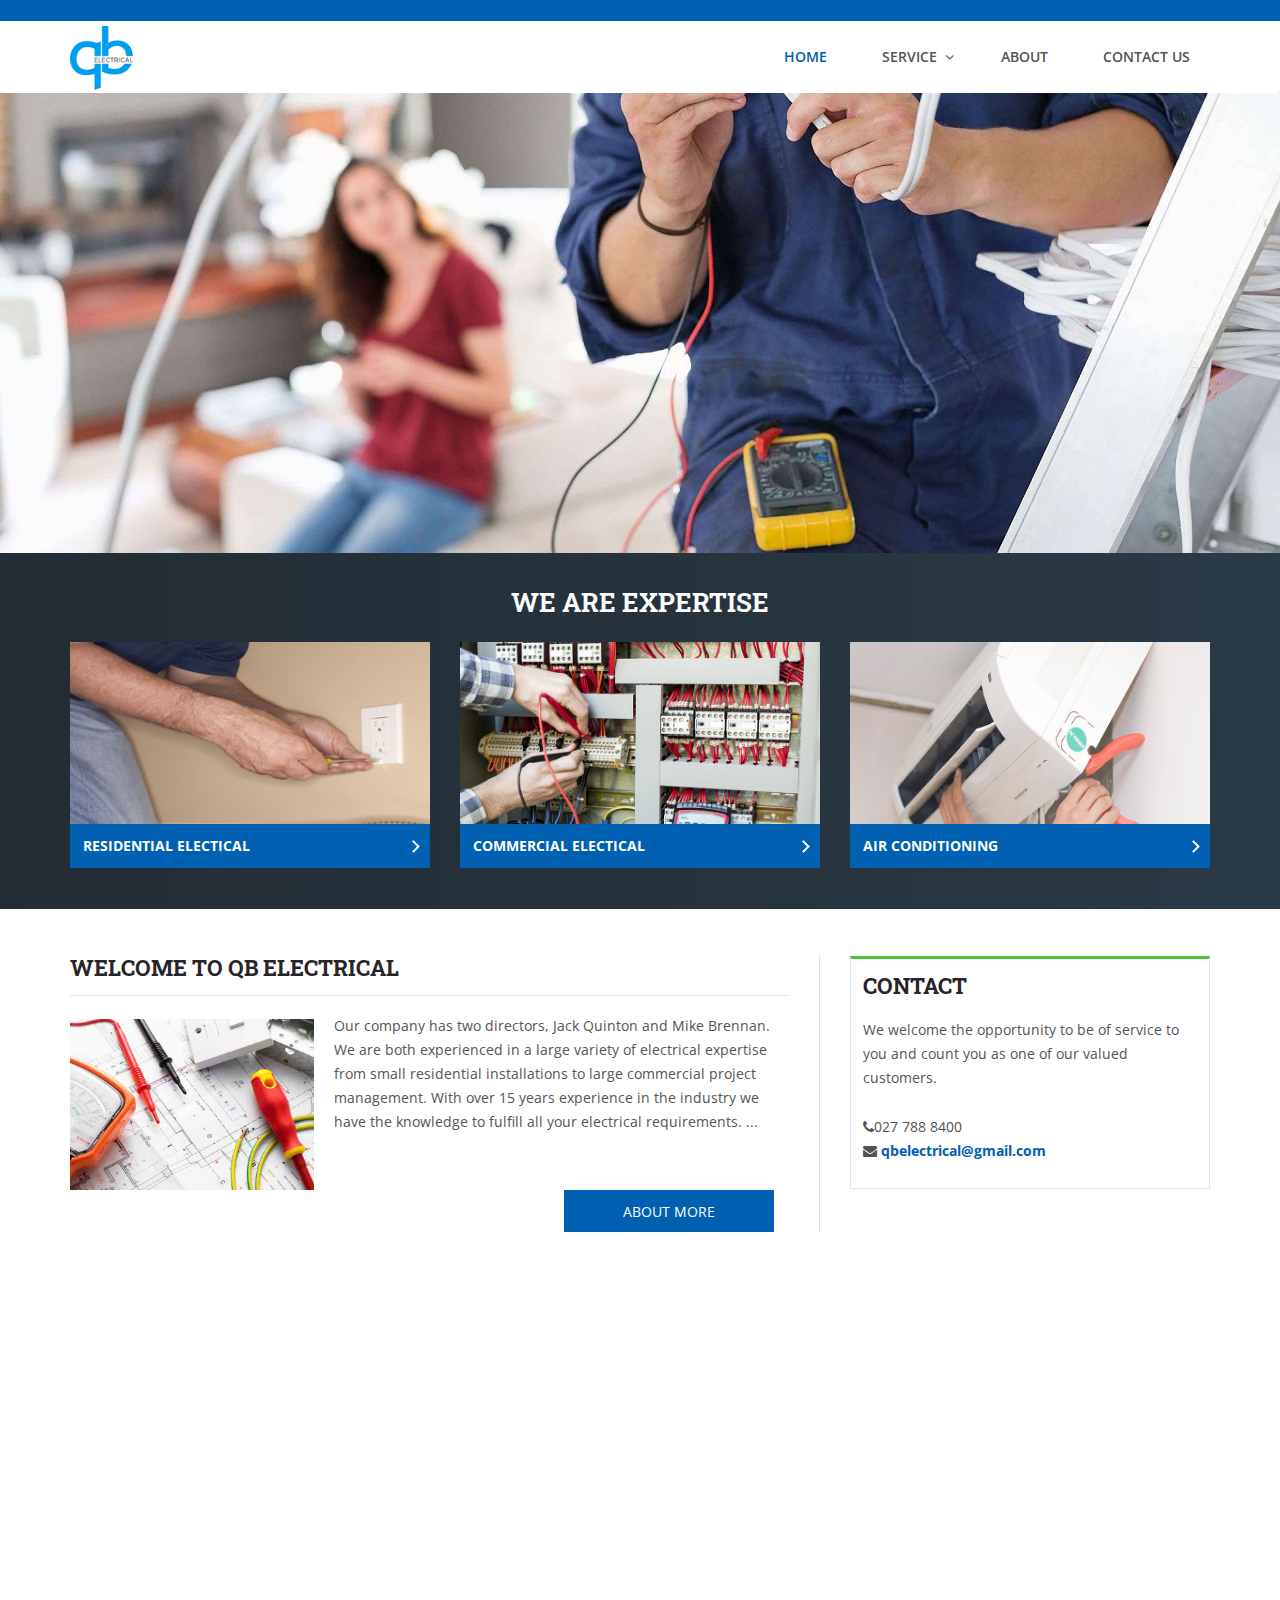
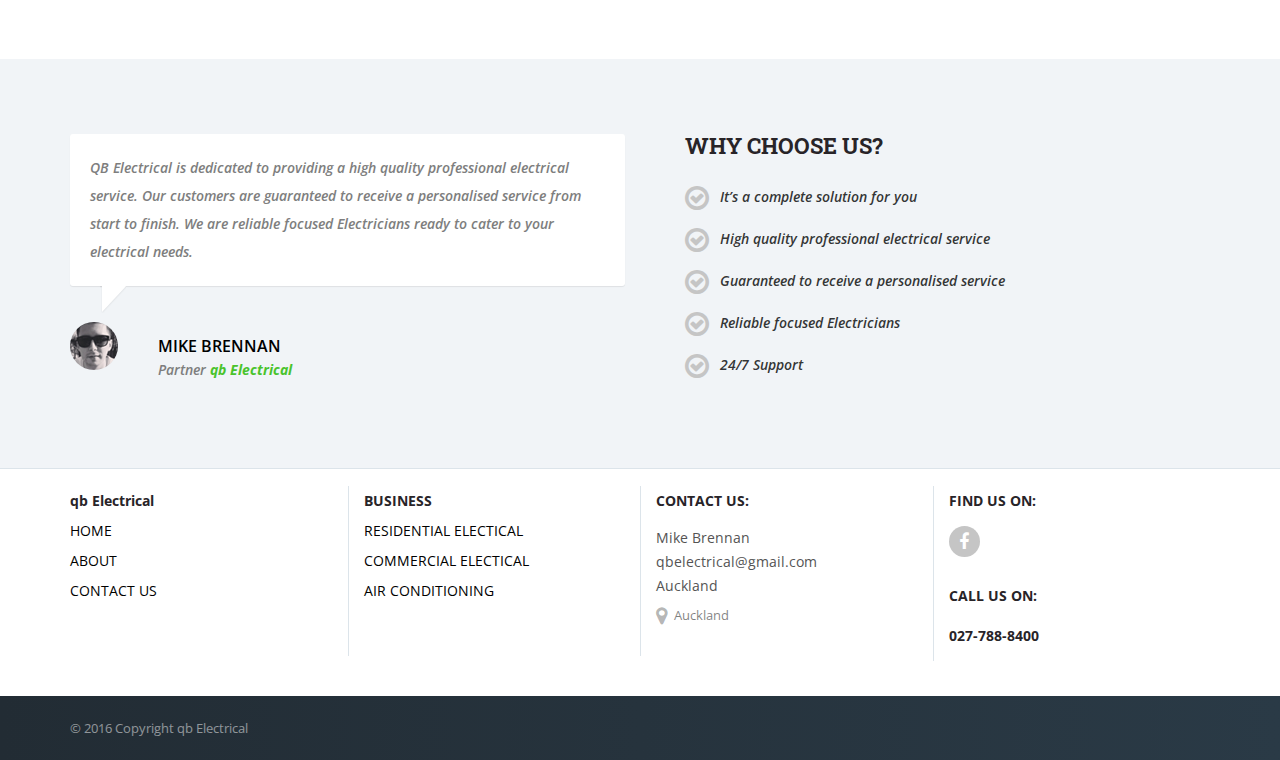
<file: sources/Amanda-web-1/index.html>
<!DOCTYPE html>
<html lang="en">
<head>
  <meta charset="utf-8">
  <meta http-equiv="X-UA-Compatible" content="IE=edge">
  <meta name="viewport" content="width=device-width, initial-scale=1">
  <meta name="keywords" content="electrical,air conditioning,heat pumps,installation,fix,maintenance,qb">
  <title>qb Electrical</title>

 <link rel="icon" type="image/png" href="img/2.png">
  <link href="css/bootstrap/bootstrap.min.css" rel="stylesheet">
  <link rel="stylesheet" href="css/plugins/select_option1.css">
  <link rel="stylesheet" href="fonts/font-awesome/css/font-awesome.min.css">
  <link rel="stylesheet" href="css/plugins/flexslider.css" type="text/css" media="screen" />
  <link rel="stylesheet" href="css/plugins/fullcalendar.min.css">
  <link href='https://fonts.googleapis.com/css?family=Open+Sans:400,600,600italic,400italic,700' rel='stylesheet' type='text/css'>
  <link href='https://fonts.googleapis.com/css?family=Roboto+Slab:400,700' rel='stylesheet' type='text/css'>
  <link rel="stylesheet" href="css/plugins/animate.css">
  <link rel="stylesheet" href="css/plugins/magnific-popup.css">
  <link rel="stylesheet" href="css/style.css">
  <link rel="stylesheet" href="css/colors/default.css" id="option_color">

  <!-- HTML5 shim and Respond.js for IE8 support of HTML5 elements and media queries -->
  <!-- WARNING: Respond.js doesn't work if you view the page via file:// -->
  <!--[if lt IE 9]>
  <script src="https://oss.maxcdn.com/html5shiv/3.7.2/html5shiv.min.js"></script>
  <script src="https://oss.maxcdn.com/respond/1.4.2/respond.min.js"></script>
  <![endif]-->
</head>
<body>

  <div class="main_wrapper">

    <div class="topbar clearfix">
      <div class="container">
       
      </div>
    </div>

    <div class="header clearfix">
      <nav class="navbar navbar-main navbar-default">
        <div class="container">
          <div class="row">
            <div class="col-xs-12">
              <div class="header_inner">
                <!-- Brand and toggle get grouped for better mobile display -->
                <div class="navbar-header">
                  <button type="button" class="navbar-toggle collapsed" data-toggle="collapse" data-target="#main-nav" aria-expanded="false">
                  <span class="sr-only">Toggle navigation</span>
                  <span class="icon-bar"></span>
                  <span class="icon-bar"></span>
                  <span class="icon-bar"></span>
                  </button>
                 <a class="navbar-brand logo clearfix" href="index.html"><img src="img/1.png" alt="" class="img-responsive" /></a>
                </div>
                <!-- Collect the nav links, forms, and other content for toggling -->
                <div class="collapse navbar-collapse" id="main-nav">
                  <ul class="nav navbar-nav navbar-right">
                  <li class="active"><a href="index.html">HOME</a></li>
                   <li class="dropdown">
                    <a href="service.html" class="dropdown-toggle" data-toggle="dropdown" role="button" aria-haspopup="true" aria-expanded="false">Service</a>
                    <ul class="dropdown-menu">
                      <li><a href="service.html">RESIDENTIAL</a></li>
                      <li><a href="service.html">COMMERCIAL</a></li>
                      <li><a href="service.html">AIR CONDITIONING</a></li>
                      
                    </ul>
                  </li>
                  <li><a href="about.html">ABOUT</a></li>
                  <li><a href="contact-us.html">CONTACT us</a></li>
                  
                  </ul>
                </div><!-- navbar-collapse -->
              </div>
            </div>
          </div>
        </div><!-- /.container -->
      </nav><!-- navbar -->
    </div>

    <div class="banner carousel slide" id="recommended-item-carousel" data-ride="carousel">
      <div class="slides carousel-inner">
        <div class="item active">
          <img src="img/home/slider/slider_image_1.jpg" alt="" />
          <div class="banner_caption">
            <div class="container">
              <div class="row">
                <div class="col-xs-12">
                  <div class="caption_inner animated fadeInUp">
                    <h1>Contact Us Now!</h1>
                    <p></p>
                    <h1>027 788 8400 </h1>
                    <h1>qbelectrical@gmail.com</h1>
                    
                
                  </div><!--end caption_inner-->
                </div>
              </div><!--end row-->
            </div><!--end container-->
          </div><!--end banner_caption-->
        </div>
        <div class="item">
          <img src="img/home/slider/slider_image_2.jpg" alt="" />
          <div class="banner_caption">
            <div class="container">
              <div class="row">
                <div class="col-xs-12">
                  <div class="caption_inner animated fadeInUp">
                    <h1>Contact Us Now!</h1>
                    <p></p>
                    <h1>027 788 8400 </h1>
                    <h1>qbelectrical@gmail.com</h1>
                    
                  </div><!--end caption_inner-->
                </div>
              </div><!--end row-->
            </div><!--end container-->
          </div><!--end banner_caption-->
        </div>
        <div class="item">
          <img src="img/home/slider/slider_image_3.jpg" alt="" />
          <div class="banner_caption">
            <div class="container">
              <div class="row">
                <div class="col-xs-12">
                  <div class="caption_inner animated fadeInUp">
                    <h1>Contact Us Now!</h1>
                    <p></p>
                    <h1>027 788 8400 </h1>
                    <h1>qbelectrical@gmail.com</h1>
                   
                  </div><!--end caption_inner-->
                </div>
              </div><!--end row-->
            </div><!--end container-->
          </div><!--end banner_caption-->
        </div>
        <div class="item">
          <img src="img/home/slider/slider_image_4.jpg" alt="" />
          <div class="banner_caption">
            <div class="container">
              <div class="row">
                <div class="col-xs-12">
                  <div class="caption_inner animated fadeInUp">
                   <h1>Contact Us Now!</h1>
                    <p></p>
                    <h1>027 788 8400 </h1>
                    <h1>qbelectrical@gmail.com</h1>
                   
                  </div><!--end caption_inner-->
                </div>
              </div><!--end row-->
            </div><!--end container-->
          </div><!--end banner_caption-->
        </div>
      </div>
      <a class="left recommended-item-control" href="#recommended-item-carousel" data-slide="prev">
        <img src="img/home/slider/prev.png">
        </a>
      <a class="right recommended-item-control" href="#recommended-item-carousel" data-slide="next">
        <img src="img/home/slider//next.png">
      </a>    
    </div><!--end banner-->

    <div class="aboutArea">
      <div class="container">
        <div class="row clearfix">
          <div class="col-xs-12">
            <div class="aboutTitle">
              <h2>We Are Expertise</h2>
            </div><!-- aboutTitle -->
          </div><!-- col-sm-3 col-xs-12 -->
        </div><!-- row clearfix -->

        <div class="about_inner clearfix">
          <div class="row">
            <div class="col-xs-6 col-sm-4">
              <div class="aboutImage">
                <a href="service.html"> 
                  <img src="img/home/service/service_1.jpg" alt="" class="img-responsive" />
                  <div class="overlay">
                    <p>•	Renovations</p>
					<p>•	New Homes</p>
					<p>•	Electrical design</p>
					<p>•	TV / AV & DATA installations</p>

                  </div>
                  <span class="captionLink">Residential Electical<span></span></span>
                </a>
              </div><!-- aboutImage -->
            </div>

            <div class="col-xs-6 col-sm-4">
              <div class="aboutImage">
                <a href="service.html"> 
                  <img src="img/home/service/service_2.jpg" alt="" class="img-responsive" />
                  <div class="overlay">
                    <p>•	Single Phase Supplies</p>
					<p>•	Three Phase Supplies</p>
					<p>•	Panel Board Installations</p>
					<p>•	Motor controls</p>
                  </div>
                  <span class="captionLink">Commercial Electical<span></span></span>
                </a>
              </div><!-- aboutImage -->
            </div>

            <div class="col-xs-6 col-sm-4">
              <div class="aboutImage">
                <a href="service.html"> 
                  <img src="img/home/service/service_3.jpg" alt="" class="img-responsive" />
                  <div class="overlay">
                    <p>•	Hi Wall Heat Pumps</p>
					<p>•	Ducted Heat Pumps</p>
					<p>•	Cassette Heat Pumps</p>
					<p>•	Multi head Heat Pumps</p>
                  </div>
                  <span class="captionLink">Air Conditioning<span></span></span>
                </a>
              </div><!-- aboutImage -->
            </div>

            <div class="col-xs-6 col-sm-3">
             
            </div>
          </div><!-- row -->
        </div><!-- about_inner -->

      </div><!-- container -->
    </div><!-- aboutArea -->

    <div class="mainContent clearfix">
      <div class="container">
        <div class="row clearfix">

        <div class="col-sm-8 col-xs-12">
       <div class="videoNine clearfix">

        

              <div class="related_post_sec single_post">
                <h3>Welcome to qb Electrical</h3>
                <ul>
                  <li>
                    <span class="rel_thumb">
                      <a href="single-post-right-sidebar.html"><img src="img/home/related_thumb_01.png" alt=""></a>
                    </span><!--end rel_thumb-->
                <div class="rel_right">
                      
                      <p>Our company has two directors, Jack Quinton and Mike Brennan.
We are both experienced in a large variety of electrical expertise from small residential installations to large commercial project management. With over 15 years experience in the industry we have the knowledge to fulfill all your electrical requirements.
...</p>
                       <div class="col-lg-8 col-md-7 col-xs-12 videoLeft"></div>
                      <div class="col-lg-4 col-md-5 col-xs-12 videoRight">
                       <a href="about.html" class="btn btn-block learnBtn">About More</a>
                      </div>
                    </div><!--end rel right-->
                </li>
                 
                </ul>
              </div><!--related_post_sec-->

         </div><!--videoNine-->
          </div><!-- col-sm-8 col-xs-12 -->

          <div class="col-sm-4 col-xs-12">
            <div class="formArea clearfix">
              <div class="formTitle">
                <h3>Contact</h3>
                <p>We welcome the opportunity to be of service to you and count you as one of our valued customers. </p>
                 <ul>
                 <li class="phoneNo"><i class="fa fa-phone"></i>027 788 8400</li>
          <li class="email-id hidden-xs hidden-sm"><i class="fa fa-envelope"></i>
            <a href="mailto:info@yourdomain.com">qbelectrical@gmail.com</a>
          </li>
          </ul>
              </div><!-- formTitle -->
             
            </div><!-- formArea -->

          </div><!-- col-sm-4 col-xs-12 -->
          
        </div><!-- row clearfix -->
      </div><!-- container -->
    </div><!-- mainContent -->

    <div class="count clearfix wow fadeIn" data-wow-delay="100ms">
      <div class="container">
        <div class="row">
          <div class="col-xs-6 col-sm-3">
            <div class="text-center">
              <div class="icon"><i class="fa fa-group"></i></div>
              <div class="counter"> 
              <span class="timer">30</span> 
              </div>
              <div class="seperator-small"></div>
            <p>Clients +</p>
            </div>
          </div><!-- col-sm-3 -->
          <div class="col-xs-6 col-sm-3">
            <div class="text-center">
              <div class="icon"><i class="fa fa-book"></i></div>
              <div class="counter"> 
              <span class="timer">15</span> 
              </div>
              <div class="seperator-small"></div>
              <p>Years Experinces </p>
            </div>
          </div><!-- col-sm-3 -->
          <div class="col-xs-6 col-sm-3">
            <div class="text-center">
              <div class="icon"><i class="fa fa-male"></i></div>
              <div class="counter"> 
              <span class="timer">2</span> 
              </div>
              <div class="seperator-small"></div>
              <p>Registered</p>
            </div>
          </div><!-- col-sm-3 -->
          <div class="col-xs-6 col-sm-3">
            <div class="text-center">
              <div class="icon"><i class="fa fa-map-marker"></i></div>
              <div class="counter"> 
              <span class="timer">1</span> 
              </div>
              <div class="seperator-small"></div>
              <p>Auckland</p>
            </div>
          </div><!-- col-sm-3 -->
        </div><!-- row -->
        
      </div><!-- container -->
    </div><!-- count -->

    <div class="testimonial-section clearfix"> 
      <div class="container">
        <div class="row">
          <div class="col-xs-12 col-sm-6">
            <div class="testimonial">
              <div class="carousal_content">
                <p>QB Electrical is dedicated to providing a high quality professional electrical service.
Our customers are guaranteed to receive a personalised service from start to finish.
We are reliable focused Electricians ready to cater to your electrical needs.
</p>
              </div>
              <div class="carousal_bottom">
                <div class="thumb">
                  <img src="img/about/avatar.png" alt="" draggable="false">
                </div>                    
                <div class="thumb_title">
                  <span class="author_name">Mike Brennan</span>
                  <span class="author_designation">Partner<a href="#"> qb Electrical</a></span>
                </div>
              </div>
            </div><!-- testimonial -->
          </div><!-- col-xs-12 -->
          <div class="col-xs-12 col-sm-6">
            <div class="features">
              <h3>Why Choose Us?</h3>
              <ul>
                <li><i class="fa fa-check-circle-o"></i>It’s a complete solution for you</li>
                <li><i class="fa fa-check-circle-o"></i>High quality professional electrical service</li>
                <li><i class="fa fa-check-circle-o"></i>Guaranteed to receive a personalised service</li>
                <li><i class="fa fa-check-circle-o"></i>Reliable focused Electricians</li>
                <li><i class="fa fa-check-circle-o"></i>24/7 Support</li>
              </ul>
            </div>
          </div><!-- col-xs-12 -->
        </div><!-- row -->
      </div><!-- container -->
    </div><!-- testimonial-section -->

  

    <div class="menuFooter clearfix">
      <div class="container">
        <div class="row clearfix">

          <div class="col-sm-3 col-xs-6">
            <ul class="menuLink clearfix">
              <H5>qb Electrical</H5>
              <li><a href="index.html">Home</a></li>
              <li><a href="about.html">About</a></li>
              <li><a href="contact-us.html">Contact Us</a></li>
            </ul>
          </div><!-- col-sm-3 col-xs-6 -->

          <div class="col-sm-3 col-xs-6 borderLeft clearfix">
            <ul class="menuLink clearfix">
              <h5>BUSINESS</h5>
              <li><a href="service.html">Residential Electical</a></li>
              <li><a href="service.html">Commercial Electical</a></li>
              <li><a href="service.html">Air Conditioning</a></li>
             
            </ul>
          </div><!-- col-sm-3 col-xs-6 -->

          <div class="col-sm-3 col-xs-6 borderLeft clearfix">
            <div class="footer-address">
              <h5>Contact Us:</h5>
              <address>
                Mike Brennan<br>
                qbelectrical@gmail.com<br>
                Auckland
              </address>
              <a href="contact-us.html"><span class="place"><i class="fa fa-map-marker"></i>Auckland</span></a>
            </div>
          </div><!-- col-sm-3 col-xs-6 -->

          <div class="col-sm-3 col-xs-6 borderLeft clearfix">
            <div class="socialArea clearfix">
              <h5>Find us on:</h5>
              <ul class="list-inline ">
             
              <li><a href="#"><i class="fa fa-facebook"></i></a></li>
             
              </ul>
            </div><!-- social -->
            <div class="contactNo clearfix">
              <h5>Call us on:</h5>
              <h5>027-788-8400</h5>
            </div><!-- contactNo -->
          </div><!-- col-sm-3 col-xs-6 -->

        </div><!-- row clearfix -->
      </div><!-- container -->
    </div><!-- menuFooter -->

    <div class="footer clearfix">
      <div class="container">
        <div class="row clearfix">
          <div class="col-sm-6 col-xs-12 copyRight">
            <p>© 2016 Copyright qb Electrical</p>
          </div><!-- col-sm-6 col-xs-12 -->
         <!-- col-sm-6 col-xs-12 -->
        </div><!-- row clearfix -->
      </div><!-- container -->
    </div><!-- footer -->

  </div>

  <!-- JQUERY SCRIPTS -->
  <script src="js/jquery.min.js"></script>
  <script src="js/bootstrap/bootstrap.min.js"></script>
  <script src="js/plugins/jquery.flexslider.js"></script>
  <script src="js/plugins/jquery.selectbox-0.1.3.min.js"></script>
  <script src="js/plugins/jquery.magnific-popup.js"></script>
  <script src="js/plugins/waypoints.min.js"></script>
  <script src="js/plugins/jquery.counterup.js"></script>
  <script src="js/plugins/wow.min.js"></script>
  <script src="js/plugins/navbar.js"></script>
  <script src="js/plugins/moment.min.js"></script>
  <script src="js/plugins/fullcalendar.min.js"></script>
  <script src="js/custom.js"></script>

  </body>
</html>
</file>
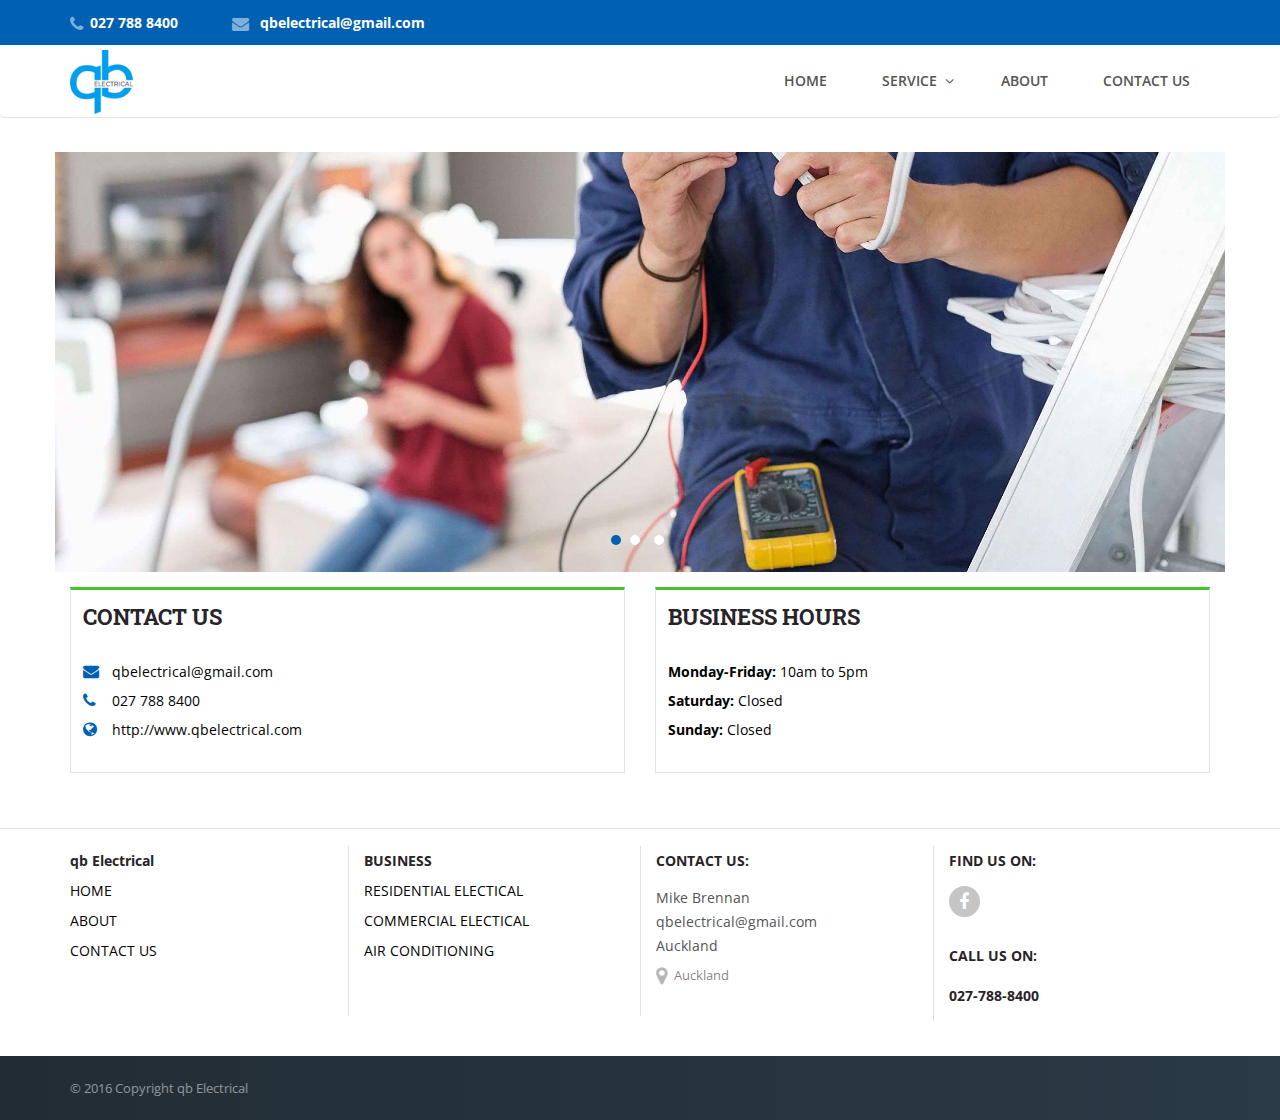
<file: sources/Amanda-web-1/contact-us.html>
<!DOCTYPE html>
<html lang="en">
<head>

	<meta charset="utf-8">
  <meta http-equiv="X-UA-Compatible" content="IE=edge">
  <meta name="viewport" content="width=device-width, initial-scale=1">
  <title>qb Electrical</title>

  <link rel="icon" type="image/png" href="img/2.png">
  <link href="css/bootstrap/bootstrap.min.css" rel="stylesheet">
  <link rel="stylesheet" href="css/plugins/select_option1.css">
  <link rel="stylesheet" href="fonts/font-awesome/css/font-awesome.min.css">
  <link rel="stylesheet" href="css/plugins/flexslider.css" type="text/css" media="screen" />
  <link rel="stylesheet" href="css/plugins/fullcalendar.min.css">
  <link href='https://fonts.googleapis.com/css?family=Open+Sans:400,600,600italic,400italic,700' rel='stylesheet' type='text/css'>
  <link href='https://fonts.googleapis.com/css?family=Roboto+Slab:400,700' rel='stylesheet' type='text/css'>
  <link rel="stylesheet" href="css/plugins/animate.css">
  <link rel="stylesheet" href="css/plugins/magnific-popup.css">
  <link rel="stylesheet" href="css/style.css">
  <link rel="stylesheet" href="css/colors/default.css" id="option_color">

  <!-- HTML5 shim and Respond.js for IE8 support of HTML5 elements and media queries -->
  <!-- WARNING: Respond.js doesn't work if you view the page via file:// -->
  <!--[if lt IE 9]>
  <script src="https://oss.maxcdn.com/html5shiv/3.7.2/html5shiv.min.js"></script>
  <script src="https://oss.maxcdn.com/respond/1.4.2/respond.min.js"></script>
  <![endif]-->
  </head>
  <body>

  <div class="main_wrapper">

    <div class="topbar clearfix">
      <div class="container">
        <ul class="topbar-left">
          <li class="phoneNo"><i class="fa fa-phone"></i>027 788 8400</li>
          <li class="email-id hidden-xs hidden-sm"><i class="fa fa-envelope"></i>
            <a href="mailto:info@yourdomain.com">qbelectrical@gmail.com</a>
          </li>
        </ul>
       
      </div>
    </div>

    <div class="header clearfix">
      <nav class="navbar navbar-main navbar-default">
        <div class="container">
          <div class="row">
            <div class="col-xs-12">
              <div class="header_inner">
                <!-- Brand and toggle get grouped for better mobile display -->
                <div class="navbar-header">
                  <button type="button" class="navbar-toggle collapsed" data-toggle="collapse" data-target="#main-nav" aria-expanded="false">
                  <span class="sr-only">Toggle navigation</span>
                  <span class="icon-bar"></span>
                  <span class="icon-bar"></span>
                  <span class="icon-bar"></span>
                  </button>
                  <a class="navbar-brand logo clearfix" href="index.html"><img src="img/1.png" alt="" class="img-responsive" /></a>
                </div>
                <!-- Collect the nav links, forms, and other content for toggling -->
                <div class="collapse navbar-collapse" id="main-nav">
                  <ul class="nav navbar-nav navbar-right">
                  <li><a href="index.html">Home</a></li>
                   <li class="dropdown">
                    <a href="service.html" class="dropdown-toggle" data-toggle="dropdown" role="button" aria-haspopup="true" aria-expanded="false">Service</a>
                    <ul class="dropdown-menu">
                      <li><a href="service.html">RESIDENTIAL</a></li>
                      <li><a href="service.html">COMMERCIAL</a></li>
                      <li><a href="service.html">AIR CONDITIONING</a></li>
                      
                    </ul>
                  </li>
                  <li>
                    <a href="about.html">About</a>
                
                  </li>
                  <li>
                    <a href="contact-us.html">Contact Us</a>
                  
                  </li>
              
                  </ul>
                </div><!-- navbar-collapse -->
              </div>
            </div>
          </div>
        </div><!-- /.container -->
      </nav><!-- navbar -->
    </div>
		
		<div class="custom_content custom">
			<div class="container large">
				<div class="row">
                	<div class="banner carousel slide" id="recommended-item-carousel" data-ride="carousel">
										<div class="slides carousel-inner">
											<div class="item active">
												<img src="img/home/slider/slider_image_1.jpg" alt="" />
											</div>
											<div class="item">
												<img src="img/home/slider/slider_image_2.jpg" alt="" />
											</div>
											<div class="item">
												<img src="img/home/slider/slider_image_3.jpg" alt="" />
											</div>
										</div>
										<a class="left recommended-item-control" href="#recommended-item-carousel" data-slide="prev">
											<img src="img/home/slider/prev.png">
										  </a>
										  <a class="right recommended-item-control" href="#recommended-item-carousel" data-slide="next">
											<img src="img/home/slider/next.png">
										  </a>	
										 <ol class="carousel-indicators">
											<li data-target="#recommended-item-carousel" data-slide-to="0" class="active"></li>
											<li data-target="#recommended-item-carousel" data-slide-to="1"></li>
											<li data-target="#recommended-item-carousel" data-slide-to="2"></li>
										</ol>	
									</div><!--end banner-->
                    <p></p>                
					<div class="col-xs-12 col-sm-6 custom_right">
                    	
                    <div class="sidebar">
							<div class="list_block sidebar_item">
								<h3>Contact Us</h3>
								<ul class="contact_info">
									
									<li><i class="fa fa-envelope"></i> <a href="mailto:qbelectrical@gmail.com">qbelectrical@gmail.com</a></li>
									<li><i class="fa fa-phone"></i> 027 788 8400</li>
									<li><i class="fa fa-globe"></i> <a href="#">http://www.qbelectrical.com</a></li>
								</ul>
							</div>
                            </div>
				
					</div>
					
					<div class="col-xs-12 col-sm-6 custom_left">
						<div class="sidebar">
							<div class="list_block">
								<h3>Business Hours</h3>
								<ul class="contact_info">
									<li><strong>Monday-Friday:</strong> 10am to 5pm</li>
									<li><strong>Saturday:</strong> Closed</li>
									<li><strong>Sunday:</strong> Closed</li>
								</ul>
							</div><!--end sidebar item-->
				
						</div><!--end sidebar-->
					</div>
				</div><!--end row-->
			</div>
		</div><!--end custom content-->

		
		  <div class="menuFooter clearfix">
      <div class="container">
        <div class="row clearfix">

          <div class="col-sm-3 col-xs-6">
            <ul class="menuLink clearfix">
              <H5>qb Electrical</H5>
              <li><a href="index.html">Home</a></li>
              <li><a href="about.html">About</a></li>
              <li><a href="contact-us.html">Contact Us</a></li>
            </ul>
          </div><!-- col-sm-3 col-xs-6 -->

          <div class="col-sm-3 col-xs-6 borderLeft clearfix">
            <ul class="menuLink clearfix">
              <h5>BUSINESS</h5>
              <li><a href="service.html">Residential Electical</a></li>
              <li><a href="service.html">Commercial Electical</a></li>
              <li><a href="service.html">Air Conditioning</a></li>
             
            </ul>
          </div><!-- col-sm-3 col-xs-6 -->

          <div class="col-sm-3 col-xs-6 borderLeft clearfix">
            <div class="footer-address">
              <h5>Contact Us:</h5>
              <address>
                Mike Brennan<br>
                qbelectrical@gmail.com<br>
                Auckland
              </address>
              <a href="contact-us.html"><span class="place"><i class="fa fa-map-marker"></i>Auckland</span></a>
            </div>
          </div><!-- col-sm-3 col-xs-6 -->

          <div class="col-sm-3 col-xs-6 borderLeft clearfix">
            <div class="socialArea clearfix">
              <h5>Find us on:</h5>
              <ul class="list-inline ">
             
              <li><a href="#"><i class="fa fa-facebook"></i></a></li>
             
              </ul>
            </div><!-- social -->
            <div class="contactNo clearfix">
              <h5>Call us on:</h5>
              <h5>027-788-8400</h5>
            </div><!-- contactNo -->
          </div><!-- col-sm-3 col-xs-6 -->

        </div><!-- row clearfix -->
      </div><!-- container -->
    </div><!-- menuFooter -->

    <div class="footer clearfix">
      <div class="container">
        <div class="row clearfix">
          <div class="col-sm-6 col-xs-12 copyRight">
            <p>© 2016 Copyright qb Electrical</p>
          </div><!-- col-sm-6 col-xs-12 -->
         <!-- col-sm-6 col-xs-12 -->
        </div><!-- row clearfix -->
      </div><!-- container -->
    </div><!-- footer -->

  </div>

  <!-- JQUERY SCRIPTS -->
  <script src="js/jquery.min.js"></script>
  <script src="js/bootstrap/bootstrap.min.js"></script>
  <script src="js/plugins/jquery.flexslider.js"></script>
  <script src="js/plugins/jquery.selectbox-0.1.3.min.js"></script>
  <script src="js/plugins/jquery.magnific-popup.js"></script>
  <script src="js/plugins/waypoints.min.js"></script>
  <script src="js/plugins/jquery.counterup.js"></script>
  <script src="js/plugins/wow.min.js"></script>
  <script src="js/plugins/navbar.js"></script>
  <script src="js/plugins/moment.min.js"></script>
  <script src="js/plugins/fullcalendar.min.js"></script>
  <script src="js/custom.js"></script>
    
  </body>
</html>
</file>
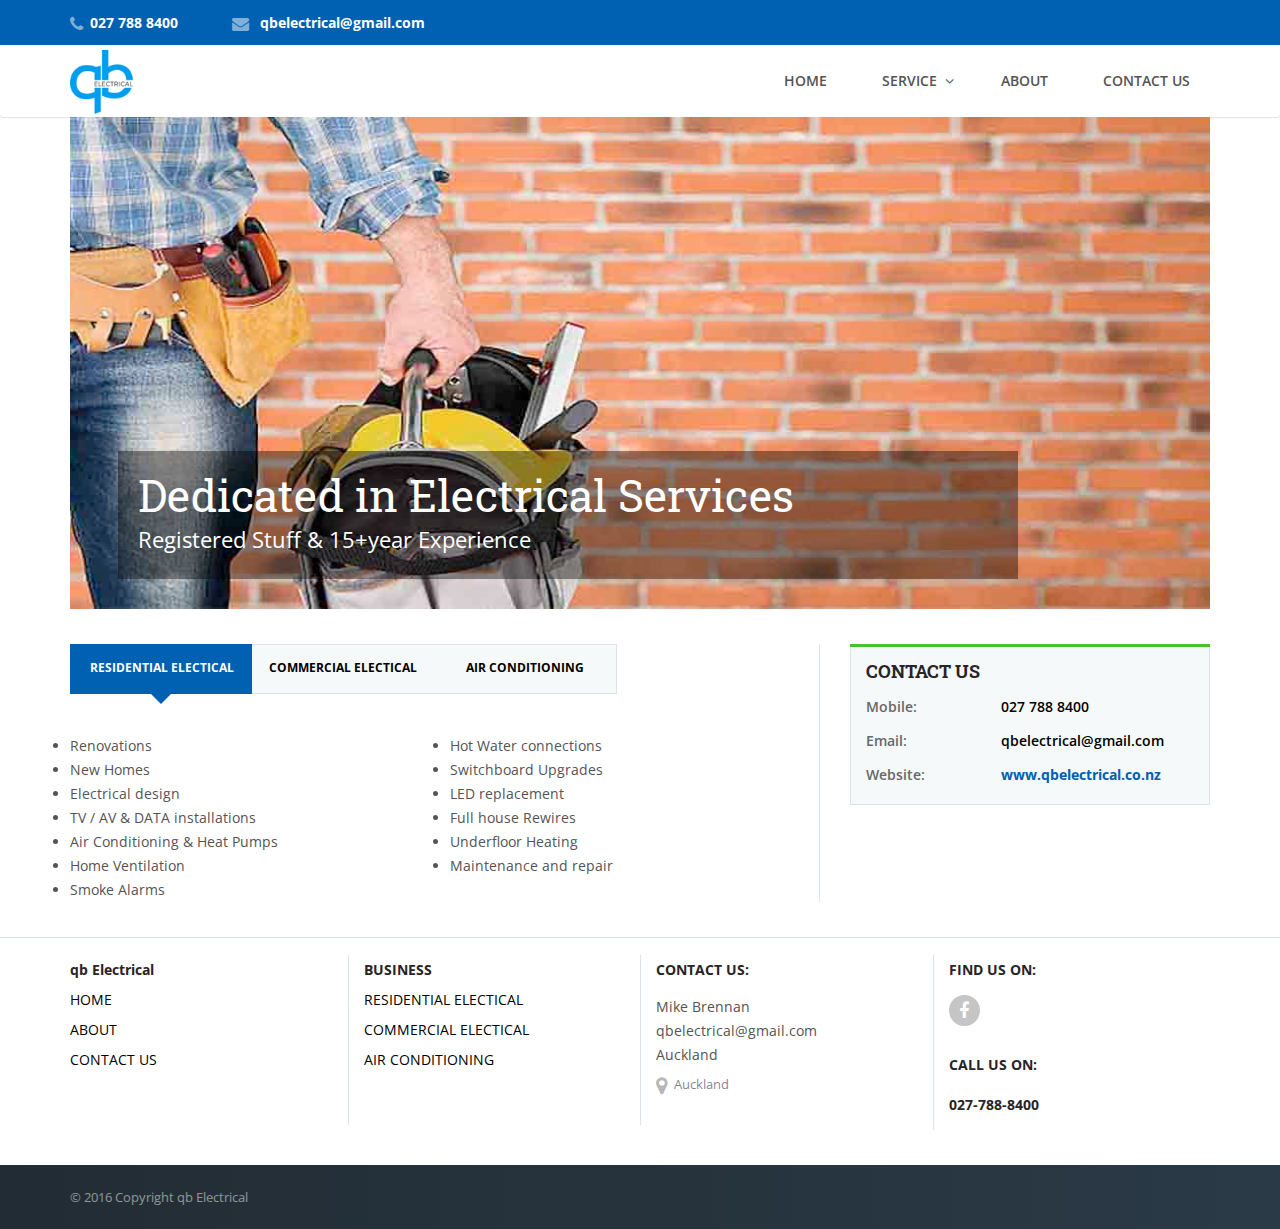
<file: sources/Amanda-web-1/service.html>
<!DOCTYPE html>
<html lang="en">
<head>
  <meta charset="utf-8">
  <meta http-equiv="X-UA-Compatible" content="IE=edge">
  <meta name="viewport" content="width=device-width, initial-scale=1">
  <title>qb Electrical</title>

  <link rel="icon" type="image/png" href="img/2.png">
  <link href="css/bootstrap/bootstrap.min.css" rel="stylesheet">
  <link rel="stylesheet" href="css/plugins/select_option1.css">
  <link rel="stylesheet" href="fonts/font-awesome/css/font-awesome.min.css">
  <link rel="stylesheet" href="css/plugins/flexslider.css" type="text/css" media="screen" />
  <link rel="stylesheet" href="css/plugins/fullcalendar.min.css">
  <link href='https://fonts.googleapis.com/css?family=Open+Sans:400,600,600italic,400italic,700' rel='stylesheet' type='text/css'>
  <link href='https://fonts.googleapis.com/css?family=Roboto+Slab:400,700' rel='stylesheet' type='text/css'>
  <link rel="stylesheet" href="css/plugins/animate.css">
  <link rel="stylesheet" href="css/plugins/magnific-popup.css">
  <link rel="stylesheet" href="css/style.css">
  <link rel="stylesheet" href="css/colors/default.css" id="option_color">

  <!-- HTML5 shim and Respond.js for IE8 support of HTML5 elements and media queries -->
  <!-- WARNING: Respond.js doesn't work if you view the page via file:// -->
  <!--[if lt IE 9]>
  <script src="https://oss.maxcdn.com/html5shiv/3.7.2/html5shiv.min.js"></script>
  <script src="https://oss.maxcdn.com/respond/1.4.2/respond.min.js"></script>
  <![endif]-->
</head>
<body>

  <div class="main_wrapper">

    <div class="topbar clearfix">
      <div class="container">
        <ul class="topbar-left">
          <li class="phoneNo"><i class="fa fa-phone"></i>027 788 8400</li>
          <li class="email-id hidden-xs hidden-sm"><i class="fa fa-envelope"></i>
            <a href="mailto:info@yourdomain.com">qbelectrical@gmail.com</a>
          </li>
        </ul>
       
      </div>
    </div>

    <div class="header clearfix">
      <nav class="navbar navbar-main navbar-default">
        <div class="container">
          <div class="row">
            <div class="col-xs-12">
              <div class="header_inner">
                <!-- Brand and toggle get grouped for better mobile display -->
                <div class="navbar-header">
                  <button type="button" class="navbar-toggle collapsed" data-toggle="collapse" data-target="#main-nav" aria-expanded="false">
                  <span class="sr-only">Toggle navigation</span>
                  <span class="icon-bar"></span>
                  <span class="icon-bar"></span>
                  <span class="icon-bar"></span>
                  </button>
                  <a class="navbar-brand logo clearfix" href="index.html"><img src="img/1.png" alt="" class="img-responsive imglogo" /></a>
                </div>
                <!-- Collect the nav links, forms, and other content for toggling -->
                <div class="collapse navbar-collapse" id="main-nav">
                  <ul class="nav navbar-nav navbar-right">
                  <li><a href="index.html">Home</a></li>
                   <li class="dropdown">
                    <a href="service.html" class="dropdown-toggle" data-toggle="dropdown" role="button" aria-haspopup="true" aria-expanded="false">Service</a>
                    <ul class="dropdown-menu">
                      <li><a href="service.html">RESIDENTIAL</a></li>
                      <li><a href="service.html">COMMERCIAL</a></li>
                      <li><a href="service.html">AIR CONDITIONING</a></li>
                      
                    </ul>
                  </li>
                  <li>
                    <a href="about.html">About</a>
                 
                  </li>
                  <li>
                    <a href="contact-us.html">Contact Us</a>
                  
                  </li>
               
                  </ul>
                </div><!-- navbar-collapse -->
              </div>
            </div>
          </div>
        </div><!-- /.container -->
      </nav><!-- navbar -->
    </div>
		
		<div class="single_banner">
			<div class="container">
				<div class="single_banner_inner">
					<img src="img/service/banner_01.jpg" alt="" />
					<div class="single_caption">
						<h1>Dedicated in Electrical Services</h1>
						<h2>Registered Stuff & 15+year Experience</h2>
					</div><!--end single caption-->
				</div><!--end single_banner_inner-->
			</div><!--end container-->
		</div><!--end single banner-->
	
		<div class="single_content">
			<div class="container">
				<div class="row">

					<div class="col-xs-12 col-sm-8 col-md-8 custom_right">
						<div class="single_content_left padding-border-right-twenty">
							<div class="tab_menu">
								<ul>
									<li class="active"><a href="#explore_program" data-toggle="tab">Residential Electical</a></li>
									<li><a href="#what_learn" data-toggle="tab">Commercial Electical</a></li>
									<li><a href="#cost" data-toggle="tab">Air Conditioning</a></li>
									
								</ul>
							</div><!--end tab_menu-->
							<div class="tab-content single_tab_content">
								<div role="tabpanel" class="tab-pane active" id="explore_program">
									<!--<h1>Welcome To Royal College</h1>-->
									<div class="row">
										<div class="col-xs-12 col-sm-6">
											<div class="left_half">
                                                <li>	Renovations </li>
                                                <li>	New Homes</li>
                                                <li>	Electrical design</li>
                                                <li>	TV / AV & DATA installations</li>
                                                <li>	Air Conditioning & Heat Pumps </li>
                                                <li>	Home Ventilation</li>
                                                <li>	Smoke Alarms</li>
											</div>
										</div>
										<div class="col-xs-12 col-sm-6 pull-right">
											<div class="right_half">
												<li>	Hot Water connections </li>
                                                <li>	Switchboard Upgrades</li>
                                                <li>	LED replacement</li>
                                                <li>	Full house Rewires</li>
                                                <li>	Underfloor Heating</li>
                                                <li>	Maintenance and repair</li>
											</div>
										</div>
									</div><!--end row-->
                                    
								</div><!--end tab-pane-->
								<div role="tabpanel" class="tab-pane" id="what_learn">
									<div class="row">
										<div class="col-xs-12 col-sm-6">
											<div class="left_half">
                                                <li>	Maintenance and repair </li>
                                                <li>	Single Phase Supplies</li>
                                                <li>	Three Phase Supplies</li>
                                                <li>	Motor controls </li>
                                                <li>	Shop fit outs</li>
											</div>
										</div>
										<div class="col-xs-12 col-sm-6 pull-right">
											<div class="right_half">
												<li>	Lighting Installations</li>
                                                <li>	Data Cabling </li>
                                                <li>	Panel Board Installations</li>
                                                <li>	Full Office Installations</li>
											</div>
										</div>
									</div><!--end row-->
                                    			
									
								</div><!--end tab-pane-->
								<div role="tabpanel" class="tab-pane" id="cost">
									
                                    <ul>
                                        <li>•	Hi Wall Heat Pumps</li>
                                        <li>•	Ducted Heat Pumps</li>
                                        <li>•	Cassette Heat Pumps</li>
                                        <li>•	Multi head Heat Pumps</li>
                                        <li>•	Complete home Central Heating</li>
                                        <li>•	Commercial Air Conditioning systems</li>
                                        
									</ul>
								</div><!--end tab-pane-->
								
							</div><!--end tab-content-->
						</div><!--end single content left-->
					</div><!--end custom_right-->
					
					<div class="col-xs-12 col-sm-4 col-md-4 custom_left">
						<div class="sidebar">
							<div class="sidebar_item">
								<div class="item_inner program">
									<h4>Contact Us</h4>
									<ul>
										<li><span>Mobile:</span>027 788 8400</li>
										<li><span>Email:</span>qbelectrical@gmail.com</li>
										<li><span>Website:</span><a href="mailto:jenifer@example.com">www.qbelectrical.co.nz</a></li>
										
									</ul>
								</div>
							</div><!--end sidebar item-->
							
							
							
							
							
						</div><!--end sidebar-->
					</div>
					
				</div><!--end row-->
			</div><!--end container-->
		</div><!--end single content-->
		
		 <div class="menuFooter clearfix">
      <div class="container">
        <div class="row clearfix">

          <div class="col-sm-3 col-xs-6">
            <ul class="menuLink clearfix">
              <H5>qb Electrical</H5>
              <li><a href="index.html">Home</a></li>
              <li><a href="about.html">About</a></li>
              <li><a href="contact-us.html">Contact Us</a></li>
            </ul>
          </div><!-- col-sm-3 col-xs-6 -->

          <div class="col-sm-3 col-xs-6 borderLeft clearfix">
            <ul class="menuLink clearfix">
              <h5>BUSINESS</h5>
              <li><a href="service.html">Residential Electical</a></li>
              <li><a href="service.html">Commercial Electical</a></li>
              <li><a href="service.html">Air Conditioning</a></li>
             
            </ul>
          </div><!-- col-sm-3 col-xs-6 -->

          <div class="col-sm-3 col-xs-6 borderLeft clearfix">
            <div class="footer-address">
              <h5>Contact Us:</h5>
              <address>
                Mike Brennan<br>
                qbelectrical@gmail.com<br>
                Auckland
              </address>
              <a href="contact-us.html"><span class="place"><i class="fa fa-map-marker"></i>Auckland</span></a>
            </div>
          </div><!-- col-sm-3 col-xs-6 -->

          <div class="col-sm-3 col-xs-6 borderLeft clearfix">
            <div class="socialArea clearfix">
              <h5>Find us on:</h5>
              <ul class="list-inline ">
             
              <li><a href="#"><i class="fa fa-facebook"></i></a></li>
             
              </ul>
            </div><!-- social -->
            <div class="contactNo clearfix">
              <h5>Call us on:</h5>
              <h5>027-788-8400</h5>
            </div><!-- contactNo -->
          </div><!-- col-sm-3 col-xs-6 -->

        </div><!-- row clearfix -->
      </div><!-- container -->
    </div><!-- menuFooter -->

    <div class="footer clearfix">
      <div class="container">
        <div class="row clearfix">
          <div class="col-sm-6 col-xs-12 copyRight">
            <p>© 2016 Copyright qb Electrical</p>
          </div><!-- col-sm-6 col-xs-12 -->
         <!-- col-sm-6 col-xs-12 -->
        </div><!-- row clearfix -->
      </div><!-- container -->
    </div><!-- footer -->

  </div>

  <!-- JQUERY SCRIPTS -->
  <script src="js/jquery.min.js"></script>
  <script src="js/bootstrap/bootstrap.min.js"></script>
  <script src="js/plugins/jquery.flexslider.js"></script>
  <script src="js/plugins/jquery.selectbox-0.1.3.min.js"></script>
  <script src="js/plugins/jquery.magnific-popup.js"></script>
  <script src="js/plugins/waypoints.min.js"></script>
  <script src="js/plugins/jquery.counterup.js"></script>
  <script src="js/plugins/wow.min.js"></script>
  <script src="js/plugins/navbar.js"></script>
  <script src="js/plugins/moment.min.js"></script>
  <script src="js/plugins/fullcalendar.min.js"></script>
  <script src="js/custom.js"></script>
    
  </body>
</html>
</file>
<file: sources/Amanda-web-1/css/plugins/select_option1.css>
/* CSS Document */

/*............................................ Start Select Box ....................................*/

.sbHolder { width:100%; height:42px; float:left; position:relative; font-size:14px; color:#000 !important; font-weight:normal; background:#ffffff; border:1px solid #dcdfe3; /*margin-right:10px;  -webkit-border-radius: 9px;-moz-border-radius: 9px;border-radius: 9px;  */
}
.sbSelector { width:100%; height:42px; position:absolute; top:0; left:0; display:block; line-height:42px; outline:none; overflow:hidden; text-indent:12px;
}
.sbSelector:link, .sbSelector:visited, .sbSelector:hover { color:#000 !important; outline:none; text-decoration:none; 
}
.sbToggle { width:10px; height:8px; position:absolute; top:17px; right:15px; display:block; outline:none; background:url(../img/home/dropdown_arrow.png) no-repeat; 
}
.sbToggle:hover { 
}
.sbToggleOpen { 
}
.sbToggleOpen:hover { 
}
.sbHolderDisabled { background:none; border:none;
}
.sbHolderDisabled .sbHolder { 
}
.sbHolderDisabled .sbToggle { 
}
.sbOptions { width:100% !important; position:absolute; right:0px !important; top:32px; padding:0; list-style:none; z-index:1; overflow-y:auto; background:#ffffff; border:1px solid #dcdfe3;/*  -webkit-border-radius: 5px;-moz-border-radius: 5px;border-radius: 5px; */ max-height:200px !important; margin-top: -1px;
}
.sbOptions li { padding:0px 0px 0px 0px;
}
.sbOptions a { display:block; font-size:14px; font-family: 'MyriadProSemibold'; color:#000000; line-height:16px; outline:none; padding:6px 0px 6px 12px; border-bottom:none; 
}
.sbOptions a:link, .sbOptions a:visited { color:#613c40; text-decoration:none;
}
.sbOptions a:hover { color:#49c32c !important;
}
.sbOptions li.last a { border-bottom:none;49c32c
}
.sbOptions .sbDisabled { display:block; color:#484848; padding:0px 0px 0px 0px; border-bottom:none;
}
.sbOptions .sbGroup { display:block; color:#484848; font-weight:normal; padding:0px 0px 0px 0px; border-bottom:none;
}
.sbOptions .sbSub { padding-left:0px;
}

/*............................................ End Select Box ....................................*/


.requerd .sbHolder { border:1px solid #c83157;}
.inc-color .sbHolder { border:1px solid #e6e6e6;} 


/*............................................ Start Select Box2 ....................................*/
.stblk_1 .sbHolder { border:1px solid #e6e6e6;} 
.stblk_1 .sbOptions { width:96px !important; position:absolute; right:0px !important; top:32px; padding:0; list-style:none; z-index:1; overflow-y:auto; background:#ffffff; border:1px solid #f3f3f3; -webkit-border-radius: 5px 5px 5px 5px;-moz-border-radius: 5px 5px 5px 5px;border-radius: 5px 5px 5px 5px; max-height:inherit !important;}

/*............................................ Start Select Box3 ....................................*/
.set_order-rt .sbHolder { border:1px solid #e6e6e6;width:226px; margin-right:0px;} 
.set_order-rt .sbOptions { width:226px !important; position:absolute; right:0px !important; top:32px; padding:0; list-style:none; z-index:1; overflow-y:auto; background:#ffffff; border:1px solid #f3f3f3; -webkit-border-radius: 0 0 5px 5px;-moz-border-radius: 0 0 5px 5px;border-radius: 0 0 5px 5px; max-height:inherit !important;}
.set_order-rt .sbOptions { width:226px !important; position:absolute; right:0px !important; top:32px; padding:0; list-style:none; z-index:1; overflow-y:auto; background:#ffffff; border:1px solid #f3f3f3; -webkit-border-radius: 5px 5px 5px 5px;-moz-border-radius: 5px 5px 5px 5px;border-radius: 5px 5px 5px 5px; max-height:inherit !important;}

.set_order-rt .sbSelector { width:225px; height:34px; position:absolute; top:0; left:0; display:block; line-height:34px; outline:none; overflow:hidden; text-indent:20px;}


.set_order-rt2 .sbHolder { border:1px solid #e6e6e6;width:226px;} 
.set_order-rt2 .sbOptions { width:226px !important; position:absolute; right:0px !important; top:32px; padding:0; list-style:none; z-index:1; overflow-y:auto; background:#ffffff; border:1px solid #f3f3f3; -webkit-border-radius: 0 0 5px 5px;-moz-border-radius: 0 0 5px 5px;border-radius: 0 0 5px 5px; max-height:inherit !important;}
.set_order-rt2 .sbOptions { width:226px !important; position:absolute; right:0px !important; top:32px; padding:0; list-style:none; z-index:1; overflow-y:auto; background:#ffffff; border:1px solid #f3f3f3; -webkit-border-radius: 5px 5px 5px 5px;-moz-border-radius: 5px 5px 5px 5px;border-radius: 5px 5px 5px 5px; max-height:inherit !important;}
.set_order-rt2 .sbSelector { width:225px; height:34px; position:absolute; top:0; left:0; display:block; line-height:34px; outline:none; overflow:hidden; text-indent:20px;}


.set_order-rt3 .sbHolder { border:1px solid #e6e6e6;width:183px;} 
.set_order-rt3 .sbOptions { width:183px !important; position:absolute; right:0px !important; top:32px; padding:0; list-style:none; z-index:1; overflow-y:auto; background:#ffffff; border:1px solid #f3f3f3; -webkit-border-radius: 0 0 5px 5px;-moz-border-radius: 0 0 5px 5px;border-radius: 0 0 5px 5px; max-height:inherit !important;}
.set_order-rt3 .sbOptions { width:183px !important; position:absolute; right:0px !important; top:32px; padding:0; list-style:none; z-index:1; overflow-y:auto; background:#ffffff; border:1px solid #f3f3f3; -webkit-border-radius: 5px 5px 5px 5px;-moz-border-radius: 5px 5px 5px 5px;border-radius: 5px 5px 5px 5px; max-height:inherit !important;}
.set_order-rt3 .sbSelector { width:180px; height:34px; position:absolute; top:0; left:0; display:block; line-height:34px; outline:none; overflow:hidden; text-indent:20px;}


.left_content_blk2.bbq{
	height: auto;
}
</file>
<file: sources/Amanda-web-1/css/style.css>
/* ====== index =====
1. home page
	1.1 Topbar
	1.2 Header
	1.3 Banner
	1.4 aboutArea
	1.5 mainContent
	1.6 count
	1.7 testimonial-section
	1.8 menuFooter
	1.9 footer
2. about
	2.1 content_top
	2.2 count_section
	2.3 content_bottom
3. Blog
4. single_blog
5. courses
6. single_course
7. admission
8. international_student
9. events calendar
10. Stuff
11. our campus
12. Photo gallery
13. Apply now
14. Privacy policy
15. Contact Us
===================== */
* {
  outline: 0;
  margin: 0;
  padding: 0;
}

.btn, .form-control {
  border-radius: 0;
}

body {
  font-family: 'Open Sans', sans-serif;
  font-size: 14px;
  line-height: 24px;
  color: #545454;
}

.bodyColor {
  background-color: #f0f0f0;
}

.main_wrapper.container {
  padding: 0;
  background-color: #ffffff;
}

a, a:hover {
  font-weight: 700;
  text-decoration: none;
  font-size: 14px;
}

p {
  margin: 0 0 15px;
}

h1, h2, h3, h4 {
  font-family: 'Roboto Slab', serif;
  font-weight: 700;
  color: #282428;
  margin: 0;
}

h1 {
  text-transform: uppercase;
}

h2 {
  font-size: 26px;
}

h3 {
  font-size: 22px;
}

h4 {
  font-size: 18px;
}

h5 {
  font-size: 14px;
  font-family: 'Open Sans', sans-serif;
  font-weight: 700;
  margin: 0;
  color: #282428;
  line-height: 30px;
}

ul {
  list-style-type: none;
  margin: 0;
}

a, a:focus, a:active {
  outline: none !important;
}

img {
  max-width: 100%;
}

iframe {
  border: none;
}

.animated {
  opacity: 0;
}

.visible {
  opacity: 1;
}

@media (max-width: 479px) {
  h1 {
    font-size: 22px;
  }
}
@media (min-width: 768px) {
  h1 {
    font-size: 25px;
  }
}
@media (min-width: 1200px) {
  h1 {
    font-size: 30px;
  }
}

h3 {
  font-size: 22px;
}
@media (min-width: 768px) {
  h3 {
    font-size: 18px;
  }
}
@media (min-width: 992px) {
  h3 {
    font-size: 22px;
  }
}

a, a:hover {
  color: #0060b1;
}

/*====================================== 1.home page =======================================*/
/*=== 1.1 Topbar ===*/
.topbar {
  height: auto;
  padding: 10px 0;
  border-top: 1px solid #0060b1;
  background-color: #0060b1;
}
.topbar i {
  color: rgba(255, 255, 255, 0.5);
  font-size: 17px;
  vertical-align: text-bottom;
}
.topbar a {
  display: inline-block;
  color: rgba(255, 255, 255, 0.5);
  text-decoration: none;
  -webkit-transition: color 0.3s;
  -moz-transition: color 0.3s;
  -ms-transition: color 0.3s;
  -o-transition: color 0.3s;
  transition: color 0.3s;
}
.topbar a:hover, .topbar a:focus {
  color: white;
  -webkit-transition: color 0.3s;
  -moz-transition: color 0.3s;
  -ms-transition: color 0.3s;
  -o-transition: color 0.3s;
  transition: color 0.3s;
}

.topbar-left {
  display: inline-block;
}
.topbar-left li {
  display: inline-block;
  margin-right: 20px;
  font-size: 14px;
  color: white;
  font-weight: 700;
}
@media (min-width: 768px) {
  .topbar-left li {
    margin-right: 50px;
  }
}
.topbar-left li i {
  padding-right: 7px;
}
.topbar-left li a {
  color: white;
}
.topbar-left li:last-child {
  margin-right: 0;
}

ul.topbar-right {
  float: right;
}
ul.topbar-right li {
  display: inline-block;
  margin-left: 18px;
  font-size: 14px;
  color: rgba(255, 255, 255, 0.5);
  position: relative;
}
ul.topbar-right li a:hover i, ul.topbar-right li a:focus i {
  color: white;
}
ul.topbar-right li:first-child {
  margin-left: 0;
}
ul.topbar-right ul.dropdown-menu {
  position: absolute;
  top: 100%;
  left: auto;
  right: 0;
  font-size: 14px;
  border: 1px solid #e0e1e2;
  -webkit-box-shadow: 0 4px 10px rgba(0, 0, 0, 0.33);
  -moz-box-shadow: 0 4px 10px rgba(0, 0, 0, 0.33);
  box-shadow: 0 4px 10px rgba(0, 0, 0, 0.33);
  -webkit-border-radius: 2px;
  -moz-border-radius: 2px;
  border-radius: 2px;
}
ul.topbar-right ul.dropdown-menu:before {
  content: "";
  display: block;
  width: 10px;
  height: 10px;
  position: absolute;
  top: -10px;
  right: 15%;
  margin-left: -7px;
  background: url(../img/home/arrow.png) no-repeat center bottom;
}

li.top-search {
  padding-right: 15px;
  border-right: 1px solid rgba(255, 255, 255, 0.5);
}
@media (min-width: 768px) {
  li.top-search {
    padding-left: 15px;
    border-left: 1px solid rgba(255, 255, 255, 0.5);
  }
}
li.top-search ul.dropdown-menu {
  width: 250px;
  min-width: 200px;
  padding: 10px 5px;
  margin: 2px 0 0;
  right: -100%;
}
@media (min-width: 768px) {
  li.top-search ul.dropdown-menu {
    width: 350px;
    padding: 15px 10px;
    right: 0;
  }
}
li.top-search ul.dropdown-menu:before {
  right: 19%;
}
@media (min-width: 768px) {
  li.top-search ul.dropdown-menu:before {
    right: 5%;
  }
}

.top-search.list-inline .dropdown-menu form {
  width: 100%;
  display: table;
}

.top-search.list-inline .dropdown-menu .form-control {
  width: 163px;
  box-shadow: none;
  margin-right: 5px;
  display: table-cell;
  height: 35px;
}
@media (min-width: 768px) {
  .top-search.list-inline .dropdown-menu .form-control {
    width: 184px;
    margin-right: 17px;
    height: 42px;
  }
}

.top-search.list-inline .dropdown-menu .btn.commonBtn {
  width: auto;
  padding-left: 5px;
  padding-right: 5px;
  display: table-cell;
  height: 35px;
  line-height: 35px;
}
@media (min-width: 768px) {
  .top-search.list-inline .dropdown-menu .btn.commonBtn {
    width: 122px;
    padding-left: 0;
    padding-right: 0;
    height: 42px;
    line-height: 42px;
  }
}

li.language.dropdown {
  padding: 0;
}
li.language.dropdown a i {
  vertical-align: text-bottom;
  position: relative;
}
li.language.dropdown a i.fa-globe {
  left: -10px;
}
li.language.dropdown a i.fa-caret-down {
  right: -5px;
}
li.language.dropdown ul.dropdown-menu {
  width: 100px;
  min-width: 100px;
  padding: 5px 0;
  margin: 2px 0 0;
}
li.language.dropdown ul.dropdown-menu li {
  margin: 0;
  padding: 0;
  box-sizing: border-box;
  width: 100%;
}
li.language.dropdown ul.dropdown-menu li a {
  display: block;
  color: #46555e;
  -webkit-transition: color 0.5s;
  -moz-transition: color 0.5s;
  -ms-transition: color 0.5s;
  -o-transition: color 0.5s;
  transition: color 0.5s;
  font-size: 13px;
  font-weight: 500;
}
li.language.dropdown ul.dropdown-menu li a:hover, li.language.dropdown ul.dropdown-menu li a:focus {
  background: rgba(0, 0, 0, 0.07);
}
li.language.dropdown ul.dropdown-menu li.active a {
  background: transparent;
  color: #0060b1;
  -webkit-transition: color 0.3s;
  -moz-transition: color 0.3s;
  -ms-transition: color 0.3s;
  -o-transition: color 0.3s;
  transition: color 0.3s;
}

li.language.dropdown > a {
  padding-left: 15px;
  padding-right: 15px;
  color: rgba(255, 255, 255, 0.5);
}
li.language.dropdown > a:hover, li.language.dropdown > a:focus {
  color: white;
}

@media (min-width: 768px) {
  .dropdown > ul {
    display: block;
    visibility: hidden;
    opacity: 1;
    -webkit-transition: all 0.05s linear;
    transition: all 0.05s linear;
  }
  .dropdown > ul ul {
    -webkit-transition: all 0.05s linear;
    transition: all 0.05s linear;
  }

  .dropdown:hover > ul, ul.dropdown-menu:hover {
    visibility: visible;
    opacity: 1;
  }
  .dropdown:hover > ul ul, ul.dropdown-menu:hover ul {
    -webkit-transition: all 0.1s linear;
    transition: all 0.1s linear;
  }
}
/*=== 1.2 Header ===*/
<!--.imglogo{ max-width:150%;}-->
.navbar-default .navbar-toggle, .navbar-default .navbar-toggle:hover, .navbar-default .navbar-toggle:focus {
  border: 1px solid #49c32c;
  background: #49c32c;
  margin: 9px 0 9px;
}
@media (min-width: 768px) {
  .navbar-default .navbar-toggle, .navbar-default .navbar-toggle:hover, .navbar-default .navbar-toggle:focus {
    margin: 14px 0 14px;
  }
}
.navbar-default .navbar-toggle .icon-bar, .navbar-default .navbar-toggle:hover .icon-bar, .navbar-default .navbar-toggle:focus .icon-bar {
  background-color: #ffffff;
}

.header {
  width: 100%;
  height: auto;
  background: #fff;
  background-color: #ffffff;
}
.header .navbar {
  padding: 5px 0;
  background-color: #ffffff;
  -webkit-box-shadow: 0 1px 1px rgba(0, 0, 0, 0.12);
  -moz-box-shadow: 0 1px 1px rgba(0, 0, 0, 0.12);
  box-shadow: 0 1px 1px rgba(0, 0, 0, 0.12);
}
@media (min-width: 768px) {
  .header .navbar {
    padding: 8px 0;
  }
}
@media (min-width: 992px) {
  .header .navbar {
    padding: 5px 0;
  }
}
.header .navbar-brand {
  padding: 0 !important;
  margin: 0 !important;
  width: 170px;
}
@media (min-width: 768px) {
  .header .navbar-brand {
    width: 214px;
  }
}
.header .navbar-brand img {
  width: 100%;
  margin: 0;
}
.header .navbar-collapse {
  padding: 0;
  border-top: none;
}

body.bodyColor.container {
  padding: 0;
}

@media (min-width: 768px) {
  .container {
    width: auto !important;
  }
}
@media (min-width: 992px) {
  .container {
    width: 970px !important;
  }

  body.bodyColor .header {
    max-width: 970px;
  }

  body.bodyColor .navbar-fixed-top {
    right: auto;
    left: auto;
  }
}
@media (min-width: 1200px) {
  .container {
    width: 1170px !important;
  }

  body.bodyColor .header {
    max-width: 1170px;
  }
}
.navbar-default {
  background: none;
  border: none;
  margin: 0;
}

.header .navbar-nav.navbar-right:last-child {
  margin: 0px;
}

.nav.navbar-nav.navbar-right {
  padding: 10px 0;
}

.header .navbar-default .navbar-nav li a {
  font-size: 14px;
  text-decoration: none;
  color: #545454;
  text-transform: uppercase;
  padding: 11px 20px !important;
  font-weight: 600;
  background: none !important;
}
@media (min-width: 768px) {
  .header .navbar-default .navbar-nav li a {
    font-size: 12px;
    padding: 8px 8px !important;
  }
}
@media (min-width: 992px) {
  .header .navbar-default .navbar-nav li a {
    font-size: 14px;
    padding: 11px 15px !important;
  }
}
@media (min-width: 1200px) {
  .header .navbar-default .navbar-nav li a {
    padding: 11px 20px !important;
  }
}
.header .navbar-default .navbar-nav li a:hover {
  background: none !important;
  color: #0060b1;
}
.header .navbar-default .navbar-nav .active a, .header .navbar-default .navbar-nav .active a:hover, .header .navbar-default .navbar-nav .active a:focus {
  background: none;
  color: #0060b1;
}
@media (max-width: 767px) {
  .header .navbar-default .navbar-nav li.apply_now a {
    background: transparent !important;
    color: #545454;
  }
  .header .navbar-default .navbar-nav li.apply_now a:hover {
    color: #0060b1;
  }
}
@media (min-width: 768px) {
  .header .navbar-default .navbar-nav li.apply_now a {
    background: #49c32c !important;
    color: #fff;
  }
  .header .navbar-default .navbar-nav li.apply_now a:hover {
    background: #49c32c !important;
    color: #fff;
  }
}

.header .navbar-default .navbar-nav li.apply_now.active a, .header .navbar-default .navbar-nav li.apply_now.active a:hover, .header .navbar-default .navbar-nav li.apply_now.active a:focus {
  color: #fff !important;
}

.navbar-right .dropdown-menu {
  left: 0;
  right: auto;
}

.header .navbar-nav li.open .dropdown-menu,
.header .navbar-nav li.dropdown .dropdown-menu {
  min-width: 200px;
  width: auto;
  border: 1px solid #e0e1e2;
  -webkit-box-shadow: 0 4px 10px rgba(0, 0, 0, 0.33);
  -moz-box-shadow: 0 4px 10px rgba(0, 0, 0, 0.33);
  box-shadow: 0 4px 10px rgba(0, 0, 0, 0.33);
  -webkit-border-radius: 2px;
  -moz-border-radius: 2px;
  border-radius: 2px;
  left: 0;
  top: 36px;
  right: auto;
}
@media (max-width: 767px) {
  .header .navbar-nav li.open .dropdown-menu,
  .header .navbar-nav li.dropdown .dropdown-menu {
    border-radius: 0;
    box-shadow: none;
    border: none;
    width: 100%;
  }
}
@media (min-width: 768px) {
  .header .navbar-nav li.open .dropdown-menu,
  .header .navbar-nav li.dropdown .dropdown-menu {
    min-width: 160px;
  }
}
@media (min-width: 992px) {
  .header .navbar-nav li.open .dropdown-menu,
  .header .navbar-nav li.dropdown .dropdown-menu {
    min-width: 200px;
  }
}
.header .navbar-nav li.open .dropdown-menu ul.dropdown-menu,
.header .navbar-nav li.dropdown .dropdown-menu ul.dropdown-menu {
  top: 100%;
  left: 0;
  margin-top: 0;
}
@media (min-width: 768px) {
  .header .navbar-nav li.open .dropdown-menu ul.dropdown-menu,
  .header .navbar-nav li.dropdown .dropdown-menu ul.dropdown-menu {
    top: 0 !important;
    left: 100% !important;
    margin-top: 5px;
    margin-left: 10px;
  }
}
@media (min-width: 768px) {
  .header .navbar-nav li.open .dropdown-menu ul.dropdown-menu:before,
  .header .navbar-nav li.dropdown .dropdown-menu ul.dropdown-menu:before {
    content: "";
    display: block;
    width: 8px;
    height: 13px;
    position: absolute;
    top: 15px;
    left: -8px;
    background: url(../img/home/arrow-left.png) no-repeat top left;
  }
}
.header .navbar-nav li.open .dropdown-menu li,
.header .navbar-nav li.dropdown .dropdown-menu li {
  padding-left: 30px;
}
@media (min-width: 768px) {
  .header .navbar-nav li.open .dropdown-menu li,
  .header .navbar-nav li.dropdown .dropdown-menu li {
    padding: 0 10px;
  }
}
.header .navbar-nav li.open .dropdown-menu li a,
.header .navbar-nav li.dropdown .dropdown-menu li a {
  font-size: 14px;
  color: #545454;
  font-weight: 600;
  text-transform: capitalize;
  padding: 9px 0 !important;
  display: block;
  border-bottom: 1px solid #e2e3e4;
  background: none;
}
.header .navbar-nav li.open .dropdown-menu li a:hover, .header .navbar-nav li.open .dropdown-menu li a:focus,
.header .navbar-nav li.dropdown .dropdown-menu li a:hover,
.header .navbar-nav li.dropdown .dropdown-menu li a:focus {
  color: #0060b1;
  background: none;
}
@media (max-width: 767px) {
  .header .navbar-nav li.open .dropdown-menu li a,
  .header .navbar-nav li.dropdown .dropdown-menu li a {
    color: #545454;
  }
  .header .navbar-nav li.open .dropdown-menu li a:hover, .header .navbar-nav li.open .dropdown-menu li a:focus,
  .header .navbar-nav li.dropdown .dropdown-menu li a:hover,
  .header .navbar-nav li.dropdown .dropdown-menu li a:focus {
    color: #0060b1;
    background: none;
  }
}
@media (min-width: 768px) {
  .header .navbar-nav li.open .dropdown-menu li a,
  .header .navbar-nav li.dropdown .dropdown-menu li a {
    font-size: 13px;
  }
}
@media (min-width: 992px) {
  .header .navbar-nav li.open .dropdown-menu li a,
  .header .navbar-nav li.dropdown .dropdown-menu li a {
    font-size: 15px;
  }
}
.header .navbar-nav li.open .dropdown-menu li li,
.header .navbar-nav li.dropdown .dropdown-menu li li {
  padding-left: 20px;
}
@media (min-width: 768px) {
  .header .navbar-nav li.open .dropdown-menu li li,
  .header .navbar-nav li.dropdown .dropdown-menu li li {
    padding: 0 10px;
  }
}
.header .navbar-nav li.open .dropdown-menu li.active a,
.header .navbar-nav li.dropdown .dropdown-menu li.active a {
  background: none;
  color: #0060b1;
}
.header .navbar-nav li.open .dropdown-menu li:last-child a,
.header .navbar-nav li.dropdown .dropdown-menu li:last-child a {
  border: none;
}

@media (min-width: 768px) {
  .header .navbar-nav > li {
    margin-left: 15px;
  }
}

@media (min-width: 768px) {
  .header .navbar-nav > li > .dropdown-menu:before {
    content: "";
    display: block;
    width: 10px;
    height: 10px;
    position: absolute;
    top: -10px;
    left: 15%;
    margin-left: -7px;
    background: url(../img/home/arrow.png) no-repeat center bottom;
  }
}
.list-inline {
  margin-left: 0;
}

@media (max-width: 767px) {
  .navbar-collapse ul.navbar-nav.in > li.dropdown > a:after {
    position: relative;
    right: -8px;
    content: "\f107";
    display: inline-block;
    font: normal normal normal 14px/1 FontAwesome;
    font-size: inherit;
    text-rendering: auto;
    -webkit-font-smoothing: antialiased;
    -moz-osx-font-smoothing: grayscale;
  }

  .navbar-collapse ul.navbar-nav > li.dropdown.open > a:after {
    content: "\f106";
  }

  .navbar-collapse ul.navbar-nav li.dropdown li.dropdown.open > a:after {
    content: "\f106";
  }
}
.navbar-collapse ul.navbar-nav > li.dropdown > a:after {
  position: absolute;
  right: 15px;
  top: 10px;
  content: "\f107";
  display: inline-block;
  font: normal normal normal 14px/1 FontAwesome;
  font-size: inherit;
  text-rendering: auto;
  -webkit-font-smoothing: antialiased;
  -moz-osx-font-smoothing: grayscale;
}
@media (min-width: 768px) {
  .navbar-collapse ul.navbar-nav > li.dropdown > a:after {
    position: relative;
    right: -8px;
    top: auto;
    content: "\f107";
  }
}

.navbar-collapse ul.navbar-nav li.dropdown li.dropdown > a:after {
  position: absolute;
  right: 15px;
  top: 11px;
  content: "\f107";
  display: inline-block;
  font: normal normal normal 14px/1 FontAwesome;
  font-size: inherit;
  text-rendering: auto;
  -webkit-font-smoothing: antialiased;
  -moz-osx-font-smoothing: grayscale;
}
@media (min-width: 768px) {
  .navbar-collapse ul.navbar-nav li.dropdown li.dropdown > a:after {
    right: 15px;
    top: 11px;
    content: "\f105";
  }
}

/*=== 1.3 Banner ===*/
.banner {
  position: relative;
  background: #222c34;
}

.banner .slides {
  position: relative;
  z-index: 99;
}
.banner .slides li {
  position: relative;
}

.flex-direction-nav {
  width: 100%;
  float: left;
  height: 100%;
  position: absolute;
  top: 0;
  margin: 0;
}

.flex-direction-nav a {
  position: absolute;
  height: 100%;
  text-indent: -9999px;
  width: 36px;
  z-index: 9999;
  height: 48px;
  margin-top: -24px;
  top: 50%;
  text-indent: -9999px;
  z-index: 9999;
}

.banner .flex-direction-nav a.flex-prev {
  background: transparent url("../img/home/slider/prev.png") no-repeat scroll left center;
  left: 0;
  position: absolute;
}

.banner .flex-direction-nav a.flex-next {
  position: absolute;
  background: url(../img/home/slider/next.png) no-repeat left center;
  right: 0;
}

.banner_caption {
  width: 100%;
  float: left;
  height: auto;
  position: absolute;
  opacity: 0;
  z-index: 9999;
  -webkit-transition: all 0.5s ease-in-out;
  -moz-transition: all 0.5s ease-in-out;
  -ms-transition: all 0.5s ease-in-out;
  -o-transition: all 0.5s ease-in-out;
  transition: all 0.5s ease-in-out;
}
@media (max-width: 767px) {
  .banner_caption {
    display: none;
  }
}
@media (min-width: 768px) {
  .banner_caption {
    padding: 35px;
    bottom: 13px;
  }
}
@media (min-width: 992px) {
  .banner_caption {
    padding-left: 30px;
    bottom: 12px;
  }
}

.item.active .banner_caption {
  opacity: 1;
}

#recommended-item-carousel .recommended-item-control {
  display: none;
  position: absolute;
  top: 50%;
  margin-top: -24px;
  z-index: 999;
}

#recommended-item-carousel:hover .recommended-item-control {
  display: block;
}

#recommended-item-carousel .recommended-item-control.left {
  left: 0;
}

#recommended-item-carousel .recommended-item-control.right {
  right: 0;
}

.caption_inner {
  width: 595px;
  padding: 25px;
  background: rgba(0, 0, 0, 0.74);
  position: relative;
  z-index: 9999;
}
.caption_inner h1 {
  font-family: 'Roboto Slab', serif;
  font-weight: 700;
  color: #ffffff;
  text-transform: uppercase;
}
.caption_inner p {
  color: #fff;
}
.caption_inner a {
  font-weight: 700;
  text-decoration: none;
  text-transform: uppercase;
  display: inline-block;
  color: #fff !important;
  background: #49c32c;
  cursor: pointer;
}
@media (min-width: 768px) {
  .caption_inner {
    padding: 20px;
  }
  .caption_inner h1 {
    font-size: 20px;
    margin: 0 0 10px;
  }
  .caption_inner p {
    line-height: 21px;
    margin: 0 0 15px;
  }
  .caption_inner a {
    padding: 8px 25px;
  }
}
@media (min-width: 992px) {
  .caption_inner {
    padding: 30px;
  }
  .caption_inner h1 {
    font-size: 26px;
    margin: 0 0 12px;
  }
  .caption_inner p {
    line-height: 24px;
    margin: 0 0 30px;
  }
  .caption_inner a {
    padding: 12px 40px;
  }
}

/*=== 1.4 aboutArea ===*/
.aboutArea {
  padding: 25px 0 40px;
}
@media (max-width: 767px) {
  .aboutArea {
    padding: 30px 0 10px;
  }
}

.aboutArea, .aboutTitle, .aboutImage, .mainContent, .menuFooter, .footer {
  width: 100%;
  display: block;
}

.aboutArea, .footer {
  padding: 35px 0 40px 0;
  background: #222c34;
  /* Old browsers */
  background: -moz-linear-gradient(left, #222c34 0%, #2a3a46 100%);
  /* FF3.6+ */
  background: -webkit-gradient(linear, left top, right top, color-stop(0%, #222c34), color-stop(100%, #2a3a46));
  /* Chrome,Safari4+ */
  background: -webkit-linear-gradient(left, #222c34 0%, #2a3a46 100%);
  /* Chrome10+,Safari5.1+ */
  background: -o-linear-gradient(left, #222c34 0%, #2a3a46 100%);
  /* Opera 11.10+ */
  background: -ms-linear-gradient(left, #222c34 0%, #2a3a46 100%);
  /* IE10+ */
  background: linear-gradient(to right, #222c34 0%, #2a3a46 100%);
  /* W3C */
  filter: progid:DXImageTransform.Microsoft.gradient( startColorstr='#222c34', endColorstr='#2a3a46',GradientType=1 );
  /* IE6-9 */
}

.aboutTitle > h2 {
  text-transform: uppercase;
  color: #fff;
  text-align: center;
  font-weight: 700;
  font-size: 26px;
  color: #ffffff;
  text-transform: uppercase;
  margin: 0 0 25px;
}
@media (max-width: 767px) {
  .aboutTitle > h2 {
    font-size: 20px;
  }
}

.aboutImage {
  position: relative;
}
.aboutImage img {
  width: 100%;
}

.aboutImage .overlay {
  position: absolute;
  top: 0;
  left: 0;
  bottom: 44px;
  width: 100%;
  padding: 10px 20px;
  text-align: center;
  background: transparent;
  -webkit-transition: background 0.3s;
  transition: background 0.3s;
}
@media (max-width: 479px) {
  .aboutImage .overlay {
    display: none;
  }
}
@media (min-width: 768px) {
  .aboutImage .overlay {
    text-align: left;
    padding: 10px;
    bottom: 30px;
  }
}
@media (min-width: 992px) {
  .aboutImage .overlay {
    bottom: 36px;
  }
}
@media (min-width: 1200px) {
  .aboutImage .overlay {
    bottom: 44px;
  }
}
.aboutImage .overlay p {
  font-size: 14px;
  line-height: 23px;
  margin: 0;
  color: #ffffff;
  opacity: 0;
  -webkit-transform: translate(0, 30px);
  -ms-transform: translate(0, 30px);
  transform: translate(0, 30px);
  -webkit-transition: opacity 0.3s, -webkit-transform 0.3s;
  transition: opacity 0.3s, transform 0.3s;
  font-weight: 400;
}
@media (min-width: 768px) {
  .aboutImage .overlay p {
    font-size: 11px;
    line-height: 16px;
  }
}
@media (min-width: 992px) {
  .aboutImage .overlay p {
    font-size: 12px;
    line-height: 18px;
  }
}
@media (min-width: 1200px) {
  .aboutImage .overlay p {
    font-size: 14px;
    line-height: 23px;
  }
}

.aboutImage:hover .overlay {
  background: rgba(0, 0, 0, 0.45);
  -webkit-transition: background 0.3s;
  transition: background 0.3s;
}
.aboutImage:hover .overlay p {
  opacity: 1;
  -webkit-transition-delay: 0.1s;
  transition-delay: 0.1s;
  -webkit-transform: translate(0, 0);
  -ms-transform: translate(0, 0);
  transform: translate(0, 0);
}

.captionLink, .captionLink:hover {
  width: 100%;
  height: 44px;
  display: block;
  color: #fff;
  text-transform: uppercase;
  line-height: 44px;
  text-indent: 13px;
  background-color: #0060b1;
  position: absolute;
  left: 0;
  bottom: 0;
  font-family: 'Open Sans', sans-serif;
  font-weight: 700;
  font-size: 14px;
  color: #fff;
}
@media (min-width: 768px) {
  .captionLink, .captionLink:hover {
    font-size: 9px;
    text-indent: 10px;
    height: 30px;
    line-height: 30px;
  }
}
@media (min-width: 992px) {
  .captionLink, .captionLink:hover {
    font-size: 11px;
    text-indent: 10px;
    height: 36px;
    line-height: 36px;
  }
}
@media (min-width: 1200px) {
  .captionLink, .captionLink:hover {
    font-size: 14px;
    text-indent: 13px;
    height: 44px;
    line-height: 44px;
  }
}

.captionLink:focus {
  color: #fff;
  text-decoration: none;
}

.captionLink > span {
  background-image: url(../img/read_more_link.png);
  background-repeat: no-repeat;
  width: 8px;
  height: 13px;
  display: inline-block;
  float: right;
  margin: 16px 10px 0 0;
}
@media (min-width: 768px) {
  .captionLink > span {
    margin: 9px 10px 0 0;
  }
}
@media (min-width: 992px) {
  .captionLink > span {
    margin: 11px 10px 0 0;
  }
}
@media (min-width: 1200px) {
  .captionLink > span {
    margin: 16px 10px 0 0;
  }
}

@media (max-width: 479px) {
  .about_inner .col-xs-6 {
    width: 100%;
  }
}
@media (max-width: 767px) {
  .about_inner .col-xs-6 {
    margin-bottom: 20px;
  }
}

@media (min-width: 768px) {
  .about_inner .col-sm-3 {
    padding-left: 10px;
    padding-right: 10px;
  }
}
@media (min-width: 992px) {
  .about_inner .col-sm-3 {
    padding-left: 15px;
    padding-right: 15px;
  }
}

/*=== 1.5 mainContent ===*/
.mainContent {
  padding: 47px 0 65px 0;
  background-color: #fff;
  float: left;
}
@media (max-width: 767px) {
  .mainContent {
    padding: 30px 0;
    margin: 0 0 20px;
  }
}

.videoArea {
  margin-bottom: 27px;
  padding-bottom: 30px;
  border-bottom: 1px solid #dce4ea;
}

.videoArea > h3 {
  margin-bottom: 30px;
  text-transform: uppercase;
}

.videoLeft {
  position: relative;
  margin-bottom: 20px;
}
@media (min-width: 992px) {
  .videoLeft {
    margin-bottom: 0;
  }
}
.videoLeft img {
  cursor: pointer;
  width: 100%;
}

.videoLeft iframe {
  width: 100%;
}

.videoButton {
  width: 100%;
  display: block;
  position: absolute;
  left: 0;
  top: 50%;
  text-align: center;
  cursor: pointer;
  margin-top: -39px;
}

.videoRight > p {
  margin: 0 0 15px 0;
}

.learnBtn {
  padding: 0;
  height: 42px;
  border: 1px solid #0060b1;
  background: #0060b1;
  border-radius: 0;
  line-height: 42px;
  color: #ffffff;
  text-transform: uppercase;
  font-weight: 400 !important;
}
@media (max-width: 767px) {
  .learnBtn {
    padding: 0 20px !important;
    width: auto;
    display: inline-block;
  }
}
.learnBtn:hover {
  color: #ffffff;
}

.videoNine .related_post_sec ul li {
  border-bottom: none !important;
}

.videoNine .related_post_sec ul li:last-child {
  margin-bottom: 0;
  padding-bottom: 0;
}
@media (max-width: 767px) {
  .videoNine .related_post_sec ul li:last-child {
    padding: 0 0 25px;
    margin: 0 0 22px;
  }
}

.resultPart h4 {
  color: #000;
  margin-bottom: 13px;
  font-size: 15px;
}
@media (max-width: 479px) {
  .resultPart h4 {
    font-size: 14px;
  }
}
@media (min-width: 768px) {
  .resultPart h4 {
    font-size: 13px;
  }
}
@media (min-width: 992px) {
  .resultPart h4 {
    font-size: 14px;
  }
}
@media (min-width: 1200px) {
  .resultPart h4 {
    font-size: 18px;
  }
}

.videoNine {
  padding-right: 30px;
  border-right: 1px solid #dce4ea;
}
@media (max-width: 767px) {
  .videoNine {
    padding-right: 0;
    border-right: none;
  }
}

@media (max-width: 479px) {
  .resultPart .col-sm-4 {
    width: 100%;
  }
}
@media (max-width: 767px) {
  .resultPart .col-sm-4 {
    margin-bottom: 20px;
  }
}

@media (min-width: 768px) {
  .resultPart .col-sm-4:first-child {
    padding-right: 5px;
  }

  .resultPart .col-sm-4:nth-child(2n) {
    padding: 0 10px;
  }

  .resultPart .col-sm-4:last-child {
    padding-left: 5px;
  }
}
@media (min-width: 1200px) {
  .resultPart .col-sm-4:first-child, .resultPart .col-sm-4:nth-child(2n), .resultPart .col-sm-4:last-child {
    padding: 0 15px;
  }
}
/*=== 1.6 count ===*/
.count {
  background-image: url("../img/home/count-bg.jpg");
  background-attachment: fixed;
  -webkit-background-size: cover;
  -moz-background-size: cover;
  -o-background-size: cover;
  background-size: cover;
  background-position: center center !important;
  float: left;
  width: 100%;
  padding: 65px 0;
  color: #ffffff;
}

.icon {
  padding-top: 40px;
  border: 2px solid rgba(255, 255, 255, 0.2);
  display: inline-block;
  width: 120px;
  height: 120px;
  -webkit-border-radius: 50%;
  -moz-border-radius: 50%;
  border-radius: 50%;
}
@media (max-width: 767px) {
  .icon {
    padding-top: 35px;
    width: 110px;
    height: 110px;
  }
}
.icon i {
  font-size: 36px !important;
}
@media (max-width: 767px) {
  .icon i {
    font-size: 30px !important;
  }
}

.counter {
  font-family: 'Roboto Slab', serif;
  font-size: 50px;
  line-height: 50px;
  font-weight: 700;
  margin-top: 10px;
}
@media (max-width: 767px) {
  .counter {
    font-size: 40px;
  }
}

.seperator-small {
  width: 10%;
  height: 2px;
  background-color: rgba(255, 255, 255, 0.47);
  margin: 15px auto;
}

.count .col-xs-6 p {
  font-family: 'Roboto Slab', serif;
  font-size: 20px;
  line-height: 20px;
  font-weight: 700;
  margin: 0;
  text-transform: uppercase;
}

@media (max-width: 479px) {
  .count .col-xs-6, .menuFooter .col-xs-6 {
    width: 100%;
  }
}
@media (max-width: 767px) {
  .count .col-xs-6, .menuFooter .col-xs-6 {
    margin-bottom: 35px;
  }
}
.count .col-xs-6:nth-child(2), .menuFooter .col-xs-6:nth-child(2) {
  clear: right;
}

@media (max-width: 767px) {
  .menuFooter .col-xs-6 {
    min-height: 150px;
  }
}

.count-bottom {
  padding-top: 60px;
  margin-top: 60px;
  border-top: 1px solid rgba(255, 255, 255, 0.15);
}
@media (max-width: 767px) {
  .count-bottom {
    padding-top: 45px;
    margin-top: 45px;
  }
}
.count-bottom h1 {
  margin-bottom: 25px;
  color: #ffffff;
}
@media (max-width: 767px) {
  .count-bottom h1 {
    font-size: 22px;
  }
}
.count-bottom p {
  margin: 0;
}
.count-bottom a {
  padding-right: 45px;
  padding-left: 45px;
  margin-top: 40px;
}

/*=== 1.7 testimonial-section ===*/
.testimonial-section {
  padding: 75px 0;
  background-color: #f1f4f7;
  width: 100%;
  float: left;
}

.testimonial .carousal_bottom {
  padding-left: 0;
}

.features {
  padding-left: 30px;
}
@media (max-width: 767px) {
  .features {
    padding-left: 0;
    margin-top: 25px;
  }
}
.features h3 {
  text-transform: uppercase;
  margin-bottom: 25px;
}
.features ul li {
  width: 100%;
  line-height: 27px;
  margin: 0 0 15px;
  font-weight: 600;
  font-style: italic;
  color: rgba(0, 0, 0, 0.8);
  -webkit-transition: color 0.3s;
  -moz-transition: color 0.3s;
  -ms-transition: color 0.3s;
  -o-transition: color 0.3s;
  transition: color 0.3s;
  position: relative;
  padding-left: 35px;
  list-style-type: none;
}
.features ul li:hover {
  color: black;
  -webkit-transition: color 0.3s;
  -moz-transition: color 0.3s;
  -ms-transition: color 0.3s;
  -o-transition: color 0.3s;
  transition: color 0.3s;
}
.features ul li:hover i {
  color: #49c32c;
  -webkit-transition: color 0.3s;
  -moz-transition: color 0.3s;
  -ms-transition: color 0.3s;
  -o-transition: color 0.3s;
  transition: color 0.3s;
}
.features ul li i {
  font-size: 28px !important;
  text-align: right;
  margin-right: 10px;
  color: #c5c5c5;
  -webkit-transition: color 0.3s;
  -moz-transition: color 0.3s;
  -ms-transition: color 0.3s;
  -o-transition: color 0.3s;
  transition: color 0.3s;
  font: normal normal normal 28px/1 FontAwesome;
  position: absolute;
  left: 0;
  top: 1px;
}

.brand-section {
  width: 100%;
  float: left;
  overflow: hidden;
  padding: 65px 0;
}
.brand-section .flexslider {
  margin: 0;
  border: none;
  border-radius: 0;
  box-shadow: none;
}
.brand-section .flexslider li {
  text-align: center;
}
.brand-section .flexslider li img {
  max-width: 100%;
  width: auto;
  margin: 0 auto;
}
.brand-section .flex-control-paging {
  display: none;
}
.brand-section .flex-direction-nav a {
  width: 11px;
  height: 15px;
  margin-top: -7px;
}
.brand-section .flex-direction-nav .flex-prev {
  left: 0;
  opacity: 1;
}
.brand-section .flex-direction-nav .flex-next {
  right: 0;
  text-align: right;
  opacity: 1;
}
.brand-section .flexslider:hover .flex-direction-nav .flex-prev {
  opacity: 1;
  left: 0;
}
.brand-section .flexslider:hover .flex-direction-nav .flex-next {
  opacity: 1;
  right: 0;
}
.brand-section .flex-direction-nav a.flex-prev {
  background: url(../img/home/brand-arrow-left.png) no-repeat center center;
}
.brand-section .flex-direction-nav a.flex-next {
  background: url(../img/home/brand-arrow-right.png) no-repeat center center;
}
.brand-section .flex-direction-nav a:before {
  display: none;
}

/*=== 1.8 menuFooter ===*/
.menuLink li {
  list-style: none;
}
.menuLink li a {
  line-height: 30px;
  color: #000;
  font-family: 'Open Sans', sans-serif;
  font-weight: 400;
  text-transform: uppercase;
}
.menuLink li a:hover {
  opacity: .8;
}

.menuFooter {
  background-color: #fff;
  width: 100%;
  float: left;
  height: auto;
  padding: 17px 0 35px;
  border-top: 1px solid #dce4ea;
}

.footer-address address {
  line-height: 24px;
  margin-bottom: 5px;
}
.footer-address .place {
  font-size: 13px;
  font-weight: 400;
  color: rgba(0, 0, 0, 0.5);
}
.footer-address .place:hover, .footer-address .place:focus {
  color: black;
}
.footer-address .place i {
  font-size: 20px;
  padding-right: 7px;
  vertical-align: middle;
  color: rgba(0, 0, 0, 0.3);
}

.socialArea > h5, .contactNo > h5, .footer-address h5 {
  margin-bottom: 10px;
  text-transform: uppercase;
}

.socialArea > .list-inline > li > a:hover > img {
  opacity: .8;
}

.socialArea {
  margin-bottom: 20px;
}
.socialArea .list-inline {
  margin-left: 0;
  text-align: center;
}
.socialArea .list-inline li {
  padding: 0;
  float: left;
  margin: 0 4px 4px 0;
}

.socialArea .fa {
  background: #c5c5c5;
  color: #fff;
  font-size: 18px;
  height: 31px;
  line-height: 32px;
  text-align: center;
  width: 31px;
  -webkit-border-radius: 50%;
  -moz-border-radius: 50%;
  border-radius: 50%;
  opacity: 1;
  filter: alpha(opacity=100);
}

.socialArea .fa:hover {
  opacity: 0.8;
  filter: alpha(opacity=80);
  -webkit-transition: opacity 0.3s;
  -moz-transition: opacity 0.3s;
  -ms-transition: opacity 0.3s;
  -o-transition: opacity 0.3s;
  transition: opacity 0.3s;
}

.contactNo > h3 {
  font-family: 'Open Sans', sans-serif;
  font-weight: 700;
}
@media (min-width: 768px) {
  .contactNo > h3 {
    font-size: 18px;
  }
}
@media (min-width: 992px) {
  .contactNo > h3 {
    font-size: 22px;
  }
}

@media (max-width: 479px) {
  .borderLeft {
    height: auto;
    border: none;
    border-top: 1px solid #dce4ea;
    padding-top: 8px;
  }
}
@media (min-width: 768px) {
  .borderLeft {
    border-left: 1px solid #dce4ea;
    min-height: 180px;
  }
}
@media (min-width: 992px) {
  .borderLeft {
    min-height: 170px;
  }
}

.sbToggle {
  background: url(../img/home/dropdown_arrow.png) no-repeat;
}

/*=== 1.9 footer ===*/
.footer {
  padding: 20px 0;
  float: left;
}
@media (max-width: 767px) {
  .footer {
    text-align: center;
  }
}
.footer a {
  font-size: 13px;
  color: rgba(255, 255, 255, 0.5);
  font-weight: 400;
  -webkit-transition: color 0.3s;
  -moz-transition: color 0.3s;
  -ms-transition: color 0.3s;
  -o-transition: color 0.3s;
  transition: color 0.3s;
}
.footer a:hover, .footer a:focus {
  color: white;
  -webkit-transition: color 0.3s;
  -moz-transition: color 0.3s;
  -ms-transition: color 0.3s;
  -o-transition: color 0.3s;
  transition: color 0.3s;
}

.copyRight p {
  font-size: 13px;
  margin-bottom: 0;
  color: rgba(255, 255, 255, 0.5);
}
.copyRight p a {
  text-decoration: underline;
}

.privacy_policy {
  text-align: right;
}
@media (max-width: 767px) {
  .privacy_policy {
    text-align: center;
  }
}
.privacy_policy a {
  display: inline-block;
  margin-right: 3px;
  border-right: 2px solid rgba(255, 255, 255, 0.5);
  padding-right: 8px;
  line-height: 16px;
}
.privacy_policy a:last-child {
  margin-right: 0;
  border-right: none;
  padding-right: 0;
}

/*====================================== about =======================================*/
/*=== 2.1 content_top ===*/
.content_top {
  padding: 30px 0 80px;
  background: #fff;
}
.content_top h1 {
  margin: 0 0 15px;
}
.content_top p {
  margin: 0 0 25px;
}

.content_left ul {
  margin: 0;
  list-style-type: none;
}

.content_right {
  margin-top: 50px;
}
@media (max-width: 767px) {
  .content_right {
    margin: 20px 0 0;
  }
}

.content_right .banner {
  display: block;
  width: 100%;
}

@media (max-width: 767px) {
  .content_right .banner .slides img {
    width: 100%;
  }
}
.about_caption {
  position: absolute;
  bottom: 0;
  left: 0;
  text-align: center;
  width: 100%;
  background: rgba(0, 0, 0, 0.35);
  padding: 15px 10px;
}
.about_caption h2 {
  font-size: 25px;
  text-transform: uppercase;
  color: #fff;
  margin: 0;
  font-weight: 700;
}
@media (max-width: 479px) {
  .about_caption h2 {
    font-size: 15px;
  }
}
@media (min-width: 768px) {
  .about_caption h2 {
    font-size: 15px;
  }
}
@media (min-width: 992px) {
  .about_caption h2 {
    font-size: 25px;
  }
}

.flex-control-paging {
  position: absolute;
  bottom: 70px;
  text-align: center;
  width: 100%;
  float: left;
  margin: 0;
  z-index: 999;
  list-style-type: none;
}

.flex-control-paging li {
  display: inline-block;
  margin: 0 2px;
}

.flex-control-paging li a {
  display: block;
  text-indent: -99999px;
  cursor: pointer;
  width: 10px;
  height: 10px;
  background: #ffffff;
  -webkit-border-radius: 50%;
  -moz-border-radius: 50%;
  border-radius: 50%;
}

.flex-control-paging li a.flex-active {
  background: #0060b1;
}

#about_banner .flex-direction-nav a {
  width: 30px;
  height: 76px;
}

#about_banner .flex-direction-nav a.flex-prev {
  background: url(../img/about/prev.png) no-repeat left center;
}

#about_banner .flex-direction-nav a.flex-next {
  background: url(../img/about/next.png) no-repeat left center;
}

/*=== 2.2 count_section ===*/
.count_section {
  min-height: 455px;
  background: url(../img/about/bg.jpg) no-repeat center center;
  -webkit-background-size: cover;
  -moz-background-size: cover;
  background-size: cover;
  padding: 65px 0 62px;
}

.count_title {
  text-align: center;
  margin: 0 0 55px;
}
.count_title h1 {
  text-transform: uppercase;
  color: #fff;
  margin: 0;
}

.count_inner {
  min-height: 240px;
  background: #fff;
  border-top: 3px solid #50afff;
  text-align: center;
  padding: 35px 20px 10px;
}
@media (max-width: 767px) {
  .count_inner {
    margin-bottom: 20px;
  }
}
@media (min-width: 768px) {
  .count_inner {
    min-height: 205px;
  }
}
@media (min-width: 992px) {
  .count_inner {
    min-height: 215px;
  }
}
@media (min-width: 1200px) {
  .count_inner {
    min-height: 240px;
  }
}

.count_inner.postgraduate {
  border-top: 3px solid #ffc85d;
}

.count_inner.post {
  border-top: 3px solid #ffc85d;
}

.count_inner.res {
  border-top: 3px solid #84e06f;
}

.count_inner.stuff {
  border-top: 3px solid #ff8484;
}

.count_inner h1 {
  font-size: 50px;
  font-weight: 700;
  color: #000;
  margin: 0 0 26px;
}
@media (max-width: 479px) {
  .count_inner h1 {
    font-size: 40px;
  }
}
@media (min-width: 768px) {
  .count_inner h1 {
    font-size: 40px;
  }
}
@media (min-width: 992px) {
  .count_inner h1 {
    font-size: 45px;
  }
}
@media (min-width: 1200px) {
  .count_inner h1 {
    font-size: 50px;
  }
}

.count_inner h3 {
  font-size: 20px;
  font-weight: 700;
  color: #7e7e7e;
  text-transform: uppercase;
  line-height: 33px;
}
@media (min-width: 768px) {
  .count_inner h3 {
    font-size: 15px;
    line-height: 25px;
  }
}
@media (min-width: 992px) {
  .count_inner h3 {
    font-size: 18px;
    line-height: 33px;
  }
}
@media (min-width: 1200px) {
  .count_inner h3 {
    font-size: 20px;
    line-height: 33px;
  }
}

/*=== 2.3 content_bottom ===*/
.content_bottom {
  padding: 55px 0 45px;
  background: #f1f4f7;
}

.carousal_title {
  text-align: center;
  padding: 0 25%;
}
@media (max-width: 767px) {
  .carousal_title {
    padding: 0 5%;
  }
}
@media (min-width: 768px) {
  .carousal_title {
    padding: 0 15%;
  }
}
@media (min-width: 992px) {
  .carousal_title {
    padding: 0 25%;
  }
}
.carousal_title h1 {
  margin: 0 0 20px;
}
@media (max-width: 479px) {
  .carousal_title h1 {
    font-size: 22px;
  }
}
.carousal_title p {
  margin: 0 0 42px;
}

.carousal_section ul {
  margin: 0;
}
.carousal_section ul li {
  position: relative;
  float: left;
  height: auto;
  margin: 0;
}
@media (min-width: 768px) {
  .carousal_section ul li {
    margin: 0;
  }
}
@media (min-width: 992px) {
  .carousal_section ul li {
    width: 447px !important;
    margin: 0 15px;
  }
}
@media (min-width: 1200px) {
  .carousal_section ul li {
    width: 475px !important;
    margin: 0 50px;
  }
}

.carousal_content {
  background: #fff;
  -webkit-border-radius: 3px;
  -moz-border-radius: 3px;
  border-radius: 3px;
  padding: 20px;
  -webkit-box-shadow: 0 1px 1px rgba(0, 0, 0, 0.08);
  -moz-box-shadow: 0 1px 1px rgba(0, 0, 0, 0.08);
  box-shadow: 0 1px 1px rgba(0, 0, 0, 0.08);
  position: relative;
  margin: 0 0 36px;
}
.carousal_content p {
  font-weight: 600;
  font-style: italic;
  color: #7e7e7e;
  margin: 0;
  line-height: 28px;
}

.carousal_content::after {
  width: 26px;
  height: 27px;
  position: absolute;
  content: " ";
  background: url(../img/about/bottom_arrow.png) no-repeat center center;
  bottom: -27px;
  left: 30px;
}

.carousal_bottom .thumb {
  width: 70px;
  float: left;
  height: auto;
  margin-right: 18px;
}
.carousal_bottom .thumb img {
  -webkit-border-radius: 50%;
  -moz-border-radius: 50%;
  border-radius: 50%;
}

.thumb_title {
  margin: 12px 0 0;
  float: left;
}
.thumb_title span {
  display: block;
  font-weight: 600;
}
.thumb_title .author_name {
  font-size: 16px;
  color: #000;
  text-transform: uppercase;
}
.thumb_title .author_designation {
  font-style: italic;
  font-size: 14px;
  color: #7e7e7e;
}
.thumb_title .author_designation a {
  text-decoration: none;
  color: #49c32c;
}

.carousal_section .flex-control-paging {
  position: relative;
  bottom: 0;
  margin-top: 80px;
}

/*========================================== 3. Blog =================================*/
.post_section {
  padding: 35px 0 35px;
}

.post_left_border {
  padding-right: 30px;
  border-right: 1px solid #dce4ea;
}
@media (max-width: 767px) {
  .post_left_border {
    padding-right: 0;
    border-right: none;
  }
}

.post_right_border {
  padding-left: 30px;
  border-left: 1px solid #dce4ea;
}
@media (max-width: 767px) {
  .post_right_border {
    padding-left: 0;
    border-left: none;
  }
}

.post {
  margin: 0 0 30px;
  border-bottom: 1px solid #dce4ea;
}

.post_thumb {
  margin: 0 0 13px;
}

.post_thumb > img {
  width: 100%;
}

.meta {
  padding: 0 0 6px 0;
  border-bottom: 1px solid #dce4ea;
  margin: 0 0 25px;
}

.meta span {
  font-weight: 400;
  font-style: italic;
  line-height: 20px;
  display: inline-block;
  padding-right: 20px;
  margin-right: 10px;
  border-right: 1px solid #dce4ea;
}
.meta span a {
  color: #49c32c;
  text-decoration: none;
  font-weight: 400;
}
.meta span.date {
  border: none;
  padding: 0;
  margin: 0;
}

.list_block .upcoming_events .meta {
  padding: 0;
  border-bottom: none;
  margin: 0 !important;
}

.post h1 {
  font-weight: normal;
  color: #282428;
  margin: 0 0 15px;
  clear: both;
  margin: 0 0 20px;
  font-size: 25px;
}
@media (min-width: 1200px) {
  .post h1 {
    margin: 0 0 30px;
    font-size: 30px;
  }
}
.post h1 a {
  color: #282428;
  font-size: inherit;
}

.post_desc {
  margin: 0 0 20px;
}

.post_bottom {
  margin: 0 0 35px;
}

.post_section .post_bottom ul {
  width: 100%;
}
.post_section .post_bottom ul li {
  margin: 0 !important;
  margin-right: 25px !important;
  padding: 0 !important;
  display: inline-block !important;
  width: auto;
  border: none;
  clear: none;
}
.post_section .post_bottom ul li:last-child {
  border: none !important;
}
.post_section .post_bottom ul li a {
  position: relative;
  text-decoration: none;
  width: 59px;
  height: 39px;
  background: #f2f2f2;
  -webkit-border-radius: 20px;
  -moz-border-radius: 20px;
  border-radius: 20px;
  display: block;
  text-align: center;
}
.post_section .post_bottom ul li a span {
  font-weight: 600;
  font-size: 10px;
  color: #fff;
  line-height: 18px;
  background: #49c32c;
  border: 3px solid #fff;
  -webkit-border-radius: 50%;
  -moz-border-radius: 50%;
  border-radius: 50%;
  position: absolute;
  top: -8px;
  width: 24px;
  text-align: center;
  display: block;
  right: -6px;
}
.post_section .post_bottom ul li img {
  margin-top: 12px;
}

.pagination_section li {
  display: inline-block;
}
.pagination_section li a {
  font-weight: 400;
  color: #000;
  line-height: 34px;
  padding: 0 20px;
  background: #f2f2f2;
  -webkit-border-radius: 15px;
  -moz-border-radius: 15px;
  border-radius: 15px;
  display: block;
  text-transform: uppercase;
  text-decoration: none;
}

.list_block {
  border: 1px solid #dce4ea;
  padding: 15px 12px 25px;
  border-top: 3px solid #49c32c;
  margin: 0 0 20px;
}

.related_post_sec h3 {
  text-transform: uppercase;
  padding-bottom: 15px;
  border-bottom: 1px solid #dce4ea;
  margin: 0 0 18px;
  font-size: 22px;
}
@media (min-width: 768px) {
  .related_post_sec h3 {
    font-size: 18px;
  }
}
@media (min-width: 1200px) {
  .related_post_sec h3 {
    font-size: 22px;
  }
}

.related_post_sec ul li {
  padding: 0 0 18px;
  margin: 0 0 18px;
  border-bottom: 1px solid #dce4ea;
  display: block;
  clear: both;
  width: 100%;
  float: left;
}
.related_post_sec ul li:last-child {
  border: none;
}

.rel_thumb {
  width: auto;
  float: left;
  height: auto;
  margin: 5px 10px 0 0;
}

.rel_right h4 {
  font-size: 16px;
  line-height: 24px;
  font-weight: 400;
}
.rel_right span.date {
  font-weight: 400;
  font-style: italic;
  font-weight: normal;
  line-height: 20px;
}
.rel_right span.date a {
  text-decoration: none;
  color: #49c32c;
  font-weight: 400;
}

.related_post_sec a.more_post {
  width: 100%;
  font-weight: 700;
  text-transform: uppercase;
  text-decoration: none;
  line-height: 44px;
  border: 1px solid #0060b1;
  text-align: center;
  color: #000;
  display: block;
  clear: both;
}

.formTitle.news h3.extraPadding {
  padding-bottom: 0 !important;
  border: none !important;
}

.newsletter h3 {
  border: none;
  padding: 0;
  margin: 0 0 20px;
}

.form-control {
  height: 42px;
  border-color: #dcdfe3;
}

.form-control:focus {
  border-color: #49c32c;
  -webkit-box-shadow: none;
  box-shadow: none;
}

.commonBtn {
  padding: 0;
  background-color: #49c32c;
  text-transform: uppercase;
  color: #fff;
  border-color: #49c32c;
  height: 42px;
  line-height: 42px;
  font-weight: 700;
}

.commonBtn:hover, .commonBtn:focus {
  background-color: #49c32c !important;
  color: #fff !important;
}

.formTitle h3 {
  margin-bottom: 20px;
  text-transform: uppercase;
}
.formTitle p {
  margin-bottom: 25px;
}

.selectBox {
  margin-bottom: 20px;
  width: 100%;
}

.formArea .form-group {
  margin: 0 0 20px;
}

.sbHolder, .sbSelector, .sbSelector:hover, .sbOptions a {
  font-family: 'Open Sans', sans-serif;
  font-weight: 400;
}

.formArea, .getArea {
  width: 100%;
  margin-bottom: 20px;
  border: 1px solid #DCE4EA;
  padding: 15px 12px 25px;
  border-top: 3px solid #49c32c;
}

.getArea {
  margin-bottom: 0;
}

.extraPadding {
  padding-right: 25px;
  margin-bottom: 18px !important;
}

.getImage {
  width: 100%;
  border: 1px solid #dce4ea;
  margin-bottom: 20px;
  text-align: center;
}
.getImage img {
  display: block;
  width: 100%;
}

@media (max-width: 767px) {
  .post_right {
    margin: 30px 0 0;
  }
}
.reduceMargin {
  margin-bottom: 17px !important;
}

/*==================================== 4. single_blog ==============================*/
@media (min-width: 1200px) {
  .single_post h1 {
    margin: 0 0 30px;
  }
}

.single_post p {
  margin: 0 0 45px;
}

.single_post .block_quate {
  margin: 0 0 42px;
}

.single_post.related_post_sec ul li {
  padding: 0 0 25px;
  margin: 0 0 22px;
  float: left;
  display: block;
}

.single_post.related_post_sec h4 a {
  font-size: 18px;
  font-weight: 700;
  color: rgba(0, 0, 0, 0.8);
  line-height: 21px;
  margin: 0 0 8px;
  text-decoration: none;
}
.single_post.related_post_sec h4 a:hover {
  color: black;
}

.single_post.related_post_sec .rel_thumb {
  margin-right: 20px;
  width: 34%;
}
@media (max-width: 479px) {
  .single_post.related_post_sec .rel_thumb {
    margin-right: 0;
    width: 100%;
    margin-bottom: 20px;
  }
}

.single_post.related_post_sec .meta {
  padding: 0;
  border: none;
  margin: 0 0 15px;
}

.single_post.related_post_sec .meta > span {
  border: none;
}

.single_post.related_post_sec ul li:last-child {
  border-bottom: 1px solid #dce4ea;
}

.single_post.related_post_sec p {
  margin: 0;
  clear: both;
}

.videoNine .single_post.related_post_sec p {
  clear: none;
}

.comments_section h3 {
  font-size: 22px;
  font-weight: 700;
  color: #000;
  line-height: normal;
  padding-bottom: 15px;
  border-bottom: 1px solid #dce4ea;
  margin: 0 0 26px;
  text-transform: uppercase;
}

.comment_header {
  margin: 0 0 15px;
}
.comment_header ul {
  margin: 0;
}
.comment_header ul li {
  font-size: 18px;
  color: #333333;
  font-weight: 700;
  display: inline-block;
}
.comment_header ul li.comment_favorite_count {
  float: right;
  font-size: 13px;
}

.comment_header ul li.comment_favorite_count span {
  width: 23px;
  background: #d3d8db;
  display: inline-block;
  line-height: 23px;
  text-align: center;
  -webkit-border-radius: 3px;
  -moz-border-radius: 3px;
  border-radius: 3px;
  position: relative;
  margin-left: 4px;
}

.comment_header ul li.comment_favorite_count span:before {
  content: "";
  position: absolute;
  width: 4px;
  height: auto;
  border-top: 4px solid transparent;
  border-bottom: 4px solid transparent;
  border-right: 4px solid #d3d8db;
  left: -4px;
  top: 50%;
  margin-top: -4px;
}

.fa.fa-star {
  color: #ffc100;
}

.postbox {
  display: table;
  margin: 0 0 30px;
  width: 100%;
}

.avatar {
  width: 60px;
  height: auto;
  display: table-cell;
  vertical-align: middle;
  margin: 0 12px 0 0;
}

.post-content .avatar {
  vertical-align: top;
}

.comments_field {
  width: auto;
  height: auto;
  display: table-cell;
}

.comments_field .form-control {
  height: 52px;
  border: 2px solid #cdd4d9;
  -webkit-border-radius: 5px;
  -moz-border-radius: 5px;
  border-radius: 5px;
  font-size: 18px;
  color: #b2bbc0;
}

.post-content {
  display: table;
}

.comment_tools ul {
  margin: 0 0 18px;
  border-bottom: 2px solid #eaeef0;
  padding: 0 0 7px 10px;
  position: relative;
}
.comment_tools ul li {
  display: inline-block;
  margin-right: 20px;
}
.comment_tools ul li a {
  font-size: 13px;
  font-weight: 700;
  color: #a7adb2;
}
.comment_tools ul li .fa {
  font-size: 13px !important;
}
.comment_tools ul li.sort a {
  color: #363a3d;
}
.comment_tools ul li.share, .comment_tools ul li.setting {
  float: right;
  margin: 0 0 0 20px;
}

.comment_tools ul:before {
  width: 62px;
  height: 2px;
  content: " ";
  position: absolute;
  left: 0;
  background: #424242;
  top: 31px;
}

.comment_bottom_block {
  border-top: 2px solid #eaeef0;
  padding-top: 20px;
  margin: 65px 0 70px;
}

.comment_bottom_block ul li {
  display: inline-block;
}
.comment_bottom_block ul li a {
  font-size: 12px;
  color: #a7b1b7;
  font-weight: 700;
  margin: 0 20px 0 0;
}
.comment_bottom_block ul li.disqus_logo {
  float: right;
  margin: 0;
}

.comments_form {
  padding-bottom: 45px;
}
.comments_form .form-control {
  box-shadow: none;
}

.comments_form .half {
  width: 48%;
  float: left;
  height: auto;
  margin: 0 4% 20px 0;
}
@media (max-width: 479px) {
  .comments_form .half {
    width: 100%;
    float: none;
    margin: 0 0 20px 0;
  }
}

.comments_form .half.right {
  margin-right: 0 !important;
}

.comments_form .full {
  margin: 0 0 20px;
  clear: both;
}

.comments_form .commonBtn {
  border: none;
  float: right;
  width: 218px;
}

.post-byline a {
  font-family: 'Open Sans', sans-serif;
  font-weight: 700;
  font-size: 13px;
  color: #424242;
  text-decoration: none;
  margin-right: 25px;
}

.post-meta a {
  font-size: 12px;
  color: #a9b2b9;
  font-family: 'Open Sans', sans-serif;
}

.post-meta a:hover {
  color: #a9b2b9;
}

.post-message p {
  font-family: 'Open Sans', sans-serif;
  font-size: 15px;
  color: #41474a;
  margin: 0;
}

.comment_footer {
  width: 100%;
  display: inline;
  height: auto;
}

.comment_footer li {
  display: inline-block;
  margin-right: 20px;
}

.comment_footer li a {
  font-family: 'Open Sans', sans-serif;
  font-weight: 400;
  font-size: 13px;
  color: #919da6;
}

#post_list li.voting .control.left {
  border-right: 2px solid #edeeef;
  padding-right: 10px;
  margin-right: 10px;
}

#post_list .fa {
  font-size: 16px;
  color: #9a9a9a;
}

.comment_footer li.share .fa {
  font-size: 7px !important;
}

.upcoming_events ul li {
  display: table;
  float: none;
  position: relative;
}

.upcoming_events span.date {
  font-weight: 400;
  font-size: 14px;
  color: rgba(0, 0, 0, 0.7);
  -webkit-transition: color 0.3s;
  -moz-transition: color 0.3s;
  -ms-transition: color 0.3s;
  -o-transition: color 0.3s;
  transition: color 0.3s;
  padding: 5px 0;
  border: 3px solid #dce4ea;
  display: inline-block;
  width: 70px;
  text-align: center;
  margin-right: 10px;
}
.upcoming_events span.date span {
  font-weight: 700;
  font-size: 36px;
  display: block;
  line-height: 30px;
}

.upcoming_events .related_post_sec.single_post {
  margin-bottom: 70px;
  position: relative;
  float: left;
}
.upcoming_events .related_post_sec.single_post .date-wrapper {
  position: absolute;
  top: 0;
  left: 0;
}
.upcoming_events .related_post_sec.single_post span.date {
  display: block;
  margin-right: 20px;
}
.upcoming_events .related_post_sec.single_post .rel_right {
  padding-left: 90px;
  float: left;
}
.upcoming_events .btn {
  padding-left: 20px;
  padding-right: 20px;
  margin-top: 15px;
}

.upcoming_events li.related_post_sec.single_post {
  float: none;
  margin-bottom: 18px;
}

.upcoming_events .meta, .single-event .meta {
  margin: 15px 0;
}
.upcoming_events .meta span, .single-event .meta span {
  font-size: 13px;
  color: rgba(0, 0, 0, 0.5);
  font-weight: 400;
  font-style: normal;
  line-height: 20px;
  padding-right: 0;
  margin-right: 25px;
  border-right: none;
}
.upcoming_events .meta span i, .single-event .meta span i {
  font-size: 16px;
  padding-right: 10px;
}

.upcoming_events .related_post_sec.single_post:hover span.date {
  color: #49c32c;
  -webkit-transition: color 0.3s;
  -moz-transition: color 0.3s;
  -ms-transition: color 0.3s;
  -o-transition: color 0.3s;
  transition: color 0.3s;
}
.upcoming_events .related_post_sec.single_post:hover h4 a {
  color: black;
  -webkit-transition: color 0.3s;
  -moz-transition: color 0.3s;
  -ms-transition: color 0.3s;
  -o-transition: color 0.3s;
  transition: color 0.3s;
}

@media (max-width: 479px) {
  .upcoming_events.event-col .col-xs-6 {
    width: 100%;
  }
}

.upcoming_events ul li:hover span.date {
  color: #49c32c;
  -webkit-transition: color 0.3s;
  -moz-transition: color 0.3s;
  -ms-transition: color 0.3s;
  -o-transition: color 0.3s;
  transition: color 0.3s;
}
.upcoming_events ul li:hover h4 a {
  color: black;
  -webkit-transition: color 0.3s;
  -moz-transition: color 0.3s;
  -ms-transition: color 0.3s;
  -o-transition: color 0.3s;
  transition: color 0.3s;
}

.upcoming_events .row {
  overflow: hidden;
}

.upcoming_events h4 a {
  font-family: 'Roboto Slab', serif;
  font-weight: 400;
  font-size: 16px;
  color: rgba(0, 0, 0, 0.8);
  -webkit-transition: color 0.3s;
  -moz-transition: color 0.3s;
  -ms-transition: color 0.3s;
  -o-transition: color 0.3s;
  transition: color 0.3s;
  line-height: 24px;
  text-decoration: none;
  display: table-cell;
}

@media (max-width: 767px) {
  .facebook_section img, .twitter_section img {
    max-width: 100%;
  }
}
@media (min-width: 768px) {
  .facebook_section img, .twitter_section img {
    width: 100%;
  }
}

/*==================================== 5. courses ==============================*/
.courses_section {
  padding: 35px 0 35px;
}

.padding-border-left {
  padding-left: 30px;
  border-left: 1px solid #dce4ea;
}
@media (max-width: 767px) {
  .padding-border-left {
    padding-left: 0;
    border-left: none;
  }
}

.padding-border-right {
  padding-right: 30px;
  border-right: 1px solid #dce4ea;
}
@media (max-width: 767px) {
  .padding-border-right {
    padding-right: 0;
    border-right: none;
  }
}

.padding-border-left-twenty {
  padding-left: 20px;
  border-left: 1px solid #dce4ea;
}
@media (max-width: 767px) {
  .padding-border-left-twenty {
    padding-left: 0;
    border-left: none;
  }
}

.padding-border-right-twenty {
  padding-right: 20px;
  border-right: 1px solid #dce4ea;
}
@media (max-width: 767px) {
  .padding-border-right-twenty {
    padding-right: 0;
    border-right: none;
  }
}

.courses_right_inner .table-striped > tbody > tr:nth-child(2n) > td, .courses_right_inner .table-striped > tbody > tr:nth-child(2n) > th {
  background: #f6f9fa;
}

.courses_right_inner th {
  font-weight: 700;
  font-size: 10px;
  color: #fff;
  text-transform: uppercase;
  padding: 5px 10px 11px 5px !important;
  border-bottom: none !important;
  background: #0060b1;
  vertical-align: middle !important;
  cursor: pointer;
  position: relative;
}
@media (max-width: 479px) {
  .courses_right_inner th {
    font-size: 7px;
  }
}
@media (min-width: 768px) {
  .courses_right_inner th {
    font-size: 14px;
    padding: 11px 13px 11px 15px !important;
  }
}

.courses_right_inner td {
  padding: 8px 13px 10px 15px !important;
}
@media (max-width: 767px) {
  .courses_right_inner td {
    padding: 8px !important;
  }
}

.courses_right_inner tr.option td {
  font-weight: 700;
  color: #000;
  background: #c6d1d5 !important;
}

.table-bordered > thead > tr > th, .table-bordered > tbody > tr > th, .table-bordered > tfoot > tr > th, .table-bordered > thead > tr > td, .table-bordered > tbody > tr > td, .table-bordered > tfoot > tr > td {
  border: 1px solid #dce4ea;
}

.courses_right_inner td ul {
  width: 100%;
  float: left;
  list-style-type: none;
  margin: 0;
}

.courses_right_inner td ul li {
  width: 100%;
  float: left;
}

.courses_right_inner td ul li.active a {
  font-weight: 700;
  text-decoration: underline;
  color: #0060b1;
  font-size: 10px;
}
@media (max-width: 479px) {
  .courses_right_inner td ul li.active a {
    font-size: 7px;
  }
}
@media (min-width: 768px) {
  .courses_right_inner td ul li.active a {
    font-size: 14px;
  }
}

.courses_right_inner td a {
  font-weight: 400;
  text-decoration: none;
  color: #000;
  font-size: 10px;
}
@media (max-width: 479px) {
  .courses_right_inner td a {
    font-size: 7px;
  }
}
@media (min-width: 768px) {
  .courses_right_inner td a {
    font-size: 14px;
  }
}

.courses_right_inner td a:hover {
  color: #0060b1;
}

.courses_right_inner td ul li.active a:hover {
  text-decoration: none;
}

.courses_right_inner tr td {
  font-weight: 400;
  font-size: 10px;
  color: #282428;
}
@media (max-width: 479px) {
  .courses_right_inner tr td {
    font-size: 7px;
  }
}
@media (min-width: 768px) {
  .courses_right_inner tr td {
    font-size: 14px;
  }
}

.courses_right_inner .pagination {
  float: left;
  margin: 15px 0 0;
}
@media (max-width: 767px) {
  .courses_right_inner .pagination {
    width: 100% !important;
    text-align: center;
    display: block;
    margin: 15px auto 0;
  }
}

.pagination > li {
  display: inline-block;
}

.pagination > li > a, .pagination > li > span {
  margin-left: 10px;
  padding: 7px 13px;
}
@media (max-width: 767px) {
  .pagination > li > a, .pagination > li > span {
    margin: 0 2px;
  }
}

.pagination > li:last-child > a, .pagination > li:last-child > span, .pagination > li:first-child > a, .pagination > li:first-child > span {
  border-radius: 0;
}

.pagination > li > a, .pagination > li > span {
  font-weight: 700;
  font-size: 14px;
  text-transform: uppercase;
  color: #000;
  font-weight: normal;
  border: 1px solid #0060b1;
}

.pagination > .active > a, .pagination > .active > span, .pagination > .active > a:hover, .pagination > .active > span:hover, .pagination > .active > a:focus, .pagination > .active > span:focus {
  border-color: #0060b1;
  background: #0060b1;
}

.pagination > li > a:hover, .pagination > li > span:hover, .pagination > li > a:focus, .pagination > li > span:focus {
  border-color: #0060b1;
  background: #0060b1;
  color: #fff;
}

.table-responsive.courses {
  width: 100%;
  float: left;
  height: auto;
}

.search_section {
  margin: 0 0 20px;
  width: 100%;
  float: left;
}

.search_section li {
  width: 33%;
  margin: 0 22px 0 0;
  display: inline-block;
  float: left;
}
@media (max-width: 767px) {
  .search_section li {
    width: 100% !important;
    margin: 0 0 15px 0;
  }
}
@media (min-width: 768px) {
  .search_section li {
    margin: 0 3% 0 0;
  }
}
@media (min-width: 992px) {
  .search_section li {
    margin: 0 22px 0 0;
  }
}

@media (max-width: 767px) {
  .courses-fullwidth .search_section li {
    width: 100% !important;
  }
}
@media (min-width: 768px) {
  .courses-fullwidth .search_section li {
    width: 33%;
    margin: 0 3% 0 0;
  }
}
@media (min-width: 992px) {
  .courses-fullwidth .search_section li {
    width: 34%;
    margin: 0 22px 0 0;
  }
}
@media (min-width: 1200px) {
  .courses-fullwidth .search_section li {
    width: 33.40%;
    margin: 0 22px 0 0;
  }
}

.search_section li:last-child {
  margin: 0;
}

@media (max-width: 767px) {
  .search_section li.search_button {
    width: 100% !important;
  }
}
@media (min-width: 768px) {
  .search_section li.search_button {
    width: 28%;
  }
}
@media (min-width: 992px) {
  .search_section li.search_button {
    width: 27%;
  }
}
@media (min-width: 1200px) {
  .search_section li.search_button {
    width: 29%;
  }
}

.search_section li .form-control {
  box-shadow: none;
}

.sbOptions li {
  width: 100%;
}

@media (min-width: 992px) {
  .courses_left {
    padding-right: 0;
  }
}
.courses_left_inner h3 {
  text-transform: uppercase;
  margin: 0 0 13px;
}
@media (min-width: 992px) {
  .courses_left_inner h3 {
    letter-spacing: -1px;
  }
}

.courses_left_inner ul {
  float: left;
  width: 100%;
  margin: 0 0 40px;
}
.courses_left_inner ul li {
  float: left;
  width: 100%;
  margin: 0 0 6px;
}
.courses_left_inner ul li a {
  font-weight: 600;
  font-size: 14px;
  color: #282428;
  text-decoration: none;
  font-weight: normal;
  display: block;
}
.courses_left_inner ul li a:hover, .courses_left_inner ul li a:focus {
  color: #0060b1;
}
.courses_left_inner ul li.active a {
  color: #0060b1;
}
.courses_left_inner ul li:last-child {
  margin: 0;
}

.search_section li .selectBox {
  margin: 0;
}

.course-grid h3 a {
  font-size: 18px;
  font-weight: 700;
  color: rgba(0, 0, 0, 0.8);
  line-height: 21px;
  display: block;
  margin: 20px 0 30px;
  text-decoration: none;
}
.course-grid h3 a:hover {
  color: black;
}

@media (min-width: 768px) {
  .course-grid.course-3col .aboutImage .overlay {
    padding: 20px;
  }
}
@media (min-width: 992px) {
  .course-grid.course-3col .aboutImage .overlay {
    padding: 30px 20px;
  }
}
@media (min-width: 768px) {
  .course-grid.course-3col .aboutImage .overlay p {
    font-size: 12px;
  }
}
@media (min-width: 992px) {
  .course-grid.course-3col .aboutImage .overlay p {
    font-size: 14px;
  }
}

.course-grid .col-xs-6 {
  margin-bottom: 40px;
}

.pagination {
  margin: 0;
}

/*==================================== 6. single_course ==============================*/
.item_inner.slider {
  padding: 15px 15px 20px;
}

.item_inner.slider .flex-direction-nav {
  position: relative;
  bottom: 0;
  margin-top: 8px;
  float: right;
  width: auto;
}

.item_inner.slider .carousal_bottom {
  padding: 0;
}
.item_inner.slider .carousal_bottom .thumb {
  width: 58px;
  margin: 0 18px 0 0;
}

.item_inner.slider .thumb_title {
  margin: 5px 0 0;
}

.item_inner.slider .author_name {
  text-transform: uppercase;
}

#single_banner .flex-control-paging {
  position: relative;
  bottom: 0;
  line-height: 11px;
  margin-top: 20px;
  float: none;
}

#single_banner .flex-control-paging li a {
  background: #d6dbe0;
  -webkit-border-radius: 50%;
  -moz-border-radius: 50%;
  border-radius: 50%;
  width: 11px;
  height: 11px;
}

#single_banner .flex-control-paging li a.flex-active {
  background: #0060b1;
}

#single_banner p {
  font-weight: 600;
  font-style: italic;
  color: #7e7e7e;
  line-height: 28px;
}

.item_inner.slider h4 {
  margin: 0 0 10px;
}

.item_inner.slider .flex-direction-nav li {
  float: left;
}

.item_inner.slider .flex-direction-nav a {
  position: relative;
  bottom: 0;
  display: block;
  margin: 0;
  width: 35px;
  height: 30px;
  border: 1px solid #0060b1;
}

.flex-direction-nav a.flex-next {
  background: url(../img/courses/next.png) no-repeat center center;
  margin-left: 10px !important;
}

.flex-direction-nav a.flex-prev {
  background: url(../img/courses/prev.png) no-repeat center center;
}

.item_inner.question h4 {
  margin: 0 0 10px;
}

.item_inner.question h5 {
  font-family: 'Open Sans', sans-serif;
  font-weight: 600;
  font-size: 14px;
  line-height: 18px;
  margin: 0 0 20px;
  color: #000;
}

.item_inner.question h6 {
  font-family: 'Open Sans', sans-serif;
  font-weight: 600;
  font-size: 14px;
  line-height: 18px;
  color: #000;
  margin: 0;
}

.item_inner.question a {
  color: #0060b1;
  text-decoration: underline;
}

.item_inner.question a:hover {
  text-decoration: none;
}

.tab_menu {
  height: 90px;
}

.tab_menu > ul {
  clear: both;
  width: 100%;
}
.tab_menu > ul li {
  display: inline-block;
  float: left;
  position: relative;
  width: 25%;
  -webkit-box-sizing: border-box;
  -moz-box-sizing: border-box;
  box-sizing: border-box;
}
.tab_menu > ul li a {
  font-weight: 700;
  font-size: 12px;
  line-height: 14px;
  color: #000;
  text-transform: uppercase;
  text-decoration: none;
  display: block;
  border-bottom: 1px solid #dce4ea;
  border-top: 1px solid #dce4ea;
  background: #f6f9fa;
  text-align: center;
  height: 45px;
  padding: 5px;
}
@media (max-width: 479px) {
  .tab_menu > ul li a {
    padding: 5px;
    font-size: 10px;
  }
}
@media (min-width: 768px) {
  .tab_menu > ul li a {
    padding: 5px;
  }
}
@media (min-width: 1200px) {
  .tab_menu > ul li a {
    height: 50px;
    line-height: 16px;
    padding: 15px 5px;
  }
}
.tab_menu > ul li a:hover {
  background: #0060b1;
  color: #fff;
  border-color: #0060b1 !important;
}
.tab_menu > ul li:first-child a {
  border-left: 1px solid #dce4ea;
}
.tab_menu > ul li:last-child a {
  border-right: 1px solid #dce4ea;
}
.tab_menu > ul li.active a {
  background: #0060b1;
  color: #fff;
  border-color: #0060b1 !important;
}

.tab_menu > ul li.active a::after, .tab_menu > ul li a:hover::after {
  content: " ";
  border-right: 10px solid transparent;
  border-left: 10px solid transparent;
  border-top: 10px solid #0060b1;
  position: absolute;
  left: 50%;
  margin-left: -10px;
  bottom: -10px;
}

.single_tab_content p {
  margin: 0 0 42px;
}
.single_tab_content h1 {
  font-size: 22px;
  margin: 0 0 13px;
}
.single_tab_content img.video {
  margin: 0 0 53px;
}

/*==================================== 7. admission ==============================*/
.single_banner_inner.admission .single_caption {
  left: 22px;
  width: 700px;
}

.single_banner_inner.admission .single_caption h1 {
  margin: 0;
}

.block_quate {
  padding: 10px 20px;
  border-left: 4px solid #49c32c;
  background: #f6f9fa;
  margin: 40px 0 25px;
}
.block_quate p {
  font-weight: 400;
  font-style: italic;
  margin: 0 !important;
}

.block_quate.custom {
  margin-top: 0;
}

.admission_video {
  margin: 20px 0 38px;
  cursor: pointer;
  text-align: center;
}

.admission_video iframe {
  max-width: 100%;
}

.admission-border {
  padding-bottom: 60px;
  border-bottom: 1px solid #dce4ea;
  margin-bottom: 25px;
}

.resultPart.admission {
  padding-right: 20px;
}

@media (max-width: 767px) {
  .sidebar {
    margin: 30px 0 0;
  }
}

.sidebar_item {
  border-top: 3px solid #49c32c;
  margin: 0 0 20px;
}

.item_inner {
  border-top: none !important;
  border: 1px solid #dce4ea;
  padding: 15px 5px 20px 15px;
}

.item_inner.program {
  background: #f6f9fa;
}

.item_inner a.fees {
  font-family: 'Open Sans', sans-serif;
  font-weight: 700;
  font-size: 14px;
  color: #0060b1;
  text-decoration: none;
}

.item_inner > h4 {
  margin: 0 0 16px;
  text-transform: uppercase;
}

.item_inner.program ul {
  width: 100%;
}
.item_inner.program ul li {
  display: block;
  width: 100%;
  font-weight: 600;
  font-size: 14px;
  color: #000;
  text-align: left;
  line-height: 18px;
  margin: 0 0 16px;
}
.item_inner.program ul li span {
  width: 40%;
  display: inline-block;
  color: #686868;
}
.item_inner.program ul li:last-child {
  margin: 0;
}

.sidebar_item.admission .item_inner.program {
  padding: 0 20px;
}

.sidebar_item.admission .item_inner.program ul li a {
  color: #0060b1;
  text-transform: uppercase;
  font-weight: 700;
  border-bottom: 1px solid #dce4ea;
  display: block;
  text-decoration: none;
  padding-bottom: 17px;
  background: url(../img/admission/arrow.png) no-repeat right center;
  padding-right: 20px;
  padding-top: 17px;
  -webkit-transition: all 0.2s ease-in-out;
  -moz-transition: all 0.2s ease-in-out;
  -ms-transition: all 0.2s ease-in-out;
  -o-transition: all 0.2s ease-in-out;
  transition: all 0.2s ease-in-out;
}

.sidebar_item.admission .item_inner.program ul li a:hover {
  color: #000;
}

.sidebar_item.admission .item_inner.program ul li {
  margin: 0 0 0;
}

.sidebar_item.admission .item_inner.program ul li.active a {
  color: #000;
}

.sidebar_item.admission .item_inner.program ul li:last-child {
  margin: 0;
}

.sidebar_item.admission .item_inner.program ul li:last-child a {
  border: none;
  margin: 0;
}

.sidebar_item.admission .item_inner.program ul li.no_arrow a {
  background: none;
}

.formArea.admission {
  padding: 0;
  border: none;
  margin: 0;
}

.formArea.admission h3 {
  text-transform: uppercase;
  margin: 0 0 20px;
}

/*==================================== 8. international_student ==============================*/
.single_banner_inner {
  position: relative;
}

.single_caption {
  width: 900px;
  max-width: 90%;
  left: 15px;
  bottom: 20px;
  position: absolute;
  background: rgba(0, 0, 0, 0.4);
  padding: 15px 20px;
}
@media (max-width: 479px) {
  .single_caption {
    padding: 10px 15px;
  }
}
@media (min-width: 768px) {
  .single_caption {
    padding: 15px 20px;
    left: 5%;
    bottom: 25px;
  }
}
@media (min-width: 992px) {
  .single_caption {
    width: 835px;
    left: 48px;
    bottom: 30px;
    max-width: 94%;
    padding: 20px 20px 28px;
  }
}
@media (min-width: 1200px) {
  .single_caption {
    width: 900px;
  }
}

.single_caption h1 {
  font-size: 26px;
  text-transform: none;
  color: #fff;
  font-weight: 400;
  margin: 0 0 8px;
}
@media (max-width: 479px) {
  .single_caption h1 {
    font-size: 20px;
  }
}
@media (min-width: 768px) {
  .single_caption h1 {
    font-size: 30px;
  }
}
@media (min-width: 992px) {
  .single_caption h1 {
    font-size: 40px;
  }
}
@media (min-width: 1200px) {
  .single_caption h1 {
    font-size: 44px;
  }
}

.single_caption h2 {
  font-size: 16px;
  text-transform: none;
  color: #fff;
  font-family: 'Open Sans', sans-serif;
  font-weight: 400;
  margin: 0;
}
@media (max-width: 479px) {
  .single_caption h2 {
    font-size: 13px;
  }
}
@media (min-width: 992px) {
  .single_caption h2 {
    font-size: 16px;
  }
}
@media (min-width: 1200px) {
  .single_caption h2 {
    font-size: 22px;
  }
}

.single_content {
  padding: 35px 0;
}

.custom {
  padding-bottom: 60px;
}
.custom h2 {
  font-size: 22px;
  text-transform: uppercase;
  line-height: 27px;
  margin: 0 0 14px;
}

.course-title h2 {
  font-size: 22px;
  text-transform: uppercase;
  line-height: 27px;
  margin: 0 0 14px;
}

/* =========================== 9. events calendar =======================================*/
.full_banner {
  position: relative;
}
.full_banner img {
  width: 100%;
}
.full_banner .single_caption {
  width: 700px;
  max-width: 90%;
  left: 15px;
}

.calendar_outer {
  padding: 50px 0 100px;
}

#calendar {
  border-right: 2px solid #dce4ea;
  background: #fff;
}

.menuFooter.event {
  background: #f6f9fa;
}

.event_calendar {
  border-top: 3px solid #49c32c;
}

.fc-icon-left-single-arrow::after {
  left: -4px;
}

.fc-toolbar {
  border-left: 2px solid #dce4ea;
  margin: 0;
  padding: 40px 34px;
}

.fc td, .fc th {
  border-width: 2px;
  border-color: #dfe7ea;
}

.fc td:last-child, .fc th:last-child {
  border-right: none !important;
}

.fc-toolbar button {
  border: none;
  background: #c3cacd;
  text-align: center;
  -webkit-border-radius: 50%;
  -moz-border-radius: 50%;
  border-radius: 50%;
  width: 40px;
  display: inline-block;
  height: 40px;
}
.fc-toolbar button .fa {
  font-size: 30px;
  color: #fff;
  line-height: 43px;
}

.fc-center h2 {
  font-weight: 400;
  font-size: 35px;
  color: #0060b1;
  margin: 0;
  line-height: 34px;
}
@media (max-width: 479px) {
  .fc-center h2 {
    font-size: 20px;
  }
}
@media (min-width: 768px) {
  .fc-center h2 {
    font-size: 40px;
  }
}
@media (min-width: 1200px) {
  .fc-center h2 {
    font-size: 55px;
  }
}

.fc-row.fc-widget-header th {
  font-weight: 700;
  font-size: 18px;
  text-transform: uppercase;
  color: #000;
  text-align: center;
  padding: 10px;
}
@media (max-width: 479px) {
  .fc-row.fc-widget-header th {
    font-size: 10px;
    padding: 5px;
  }
}
@media (min-width: 768px) {
  .fc-row.fc-widget-header th {
    font-size: 20px;
    padding: 23px 10px 26px;
  }
}

.fc-widget-content td {
  font-size: 18px;
  text-align: right;
  color: #000;
  padding: 8px 11px 3px;
  border-right: 2px solid #dce4ea !important;
  height: 20px;
}
@media (max-width: 479px) {
  .fc-widget-content td {
    font-size: 10px;
    padding: 5px 5px 3px;
  }
}
@media (min-width: 768px) {
  .fc-widget-content td {
    font-size: 20px;
    padding: 8px 11px 3px;
  }
}

.fc-widget-content td.other_month {
  color: #c3cacd;
}

.fc-content-skeleton {
  padding: 0 !important;
}

.fc-event-container {
  padding: 3px 11px !important;
}
@media (max-width: 479px) {
  .fc-event-container {
    font-size: 10px;
    padding: 2px 5px !important;
  }
}

.fc-event-container a {
  font-size: 12px;
  color: #000000;
  display: block;
  line-height: 18px;
  background: #e6e6e6;
  -webkit-border-radius: 15px;
  -moz-border-radius: 15px;
  border-radius: 15px;
  text-decoration: none;
  text-align: center;
  border: none;
  padding: 7px 3px;
  font-weight: normal;
}
@media (max-width: 479px) {
  .fc-event-container a {
    font-size: 8px;
    line-height: 14px;
  }
}

.fc-event-container a.more {
  background: none;
  color: #0060b1;
}

.fc-event-container {
  position: relative;
}

.fc-event-container .tooltip {
  width: 125px;
  margin: 0px 0px 0px -27px;
  bottom: 57px;
  display: none;
}
@media (max-width: 479px) {
  .fc-event-container .tooltip {
    bottom: 85px;
    margin: 0 0 0 -27px;
    width: 95px;
  }
}
@media (min-width: 768px) {
  .fc-event-container .tooltip {
    width: 138px;
    margin: 0 0 0 -27px;
    bottom: 55px;
  }
}
@media (min-width: 992px) {
  .fc-event-container .tooltip {
    width: 190px;
    margin: 0 0 0 -38px;
    bottom: 55px;
  }
}
@media (min-width: 1200px) {
  .fc-event-container .tooltip {
    bottom: 42px;
    width: 230px;
    margin: 0px 0px 0px -42px;
  }
}

.tooltip.top .tooltip-arrow {
  background: url(../img/events/tooltip_arrow.png) no-repeat center bottom;
  bottom: -4px;
  width: 18px;
  height: 11px;
  margin-left: -14px;
}

.fc-event-container .tooltip-inner {
  max-width: 100% !important;
  padding: 8px 12px;
  float: left;
  background: #eff8ff;
  border: 1px solid #9ccaf0;
  -webkit-box-shadow: 0 2px 9px rgba(0, 0, 0, 0.14);
  -moz-box-shadow: 0 2px 9px rgba(0, 0, 0, 0.14);
  box-shadow: 0 2px 9px rgba(0, 0, 0, 0.14);
}

.tooltip.top .tooltip-arrow {
  border-top-color: #eff8ff;
}

.fc-event-container .tooltip-inner h4 {
  font-family: 'Open Sans', sans-serif;
  font-size: 12px;
  color: #000;
  text-align: left;
  line-height: 18px;
  text-transform: uppercase;
  font-weight: 700;
  margin: 0 0 6px;
}
@media (min-width: 992px) {
  .fc-event-container .tooltip-inner h4 {
    font-size: 15px;
  }
}

.fc-event-container .tooltip-inner h5 {
  font-family: 'Open Sans', sans-serif;
  font-size: 13px;
  color: #858585;
  text-align: left;
  line-height: 18px;
  font-weight: 400;
  margin: 0 0 10px;
}

.fc-event-container .tooltip-inner p {
  font-size: 13px;
  color: #858585;
  text-align: left;
  line-height: normal;
  font-weight: normal;
  margin: 0;
}
@media (max-width: 767px) {
  .fc-event-container .tooltip-inner p {
    font-size: 10px;
    line-height: 16px;
  }
}

.fc-event-container .tooltip-inner p span {
  display: block;
  font-size: 12px;
}
@media (max-width: 767px) {
  .fc-event-container .tooltip-inner p span {
    font-size: 10px;
  }
}

.fc-event-container:hover .tooltip {
  display: block;
  opacity: 1;
}

.fc-event-container a:hover, .fc-event-container a.gray:hover {
  background: #bcdcf7;
  color: #000;
}

.fc-event-container a.gray {
  background: #707a8a;
  color: #fff;
}

.fc-right .fc-today-button {
  display: none;
}
.fc-right .fc-prev-button {
  display: none;
}
.fc-right .fc-state-default.fc-corner-right {
  border-top-right-radius: 0;
  border-bottom-right-radius: 0;
  border-radius: 50%;
}

.fc-left .fc-next-button {
  display: none;
}
.fc-left .fc-state-default.fc-corner-left {
  border-top-left-radius: 0;
  border-bottom-left-radius: 0;
  border-radius: 50%;
}

.fc button .fc-icon {
  color: #ffffff;
  font-size: 20px;
}

/*============================= 10. Stuff =============================================*/
.custom_content {
  padding: 35px 0 35px;
  background: #fff;
}

.custom_title h1 {
  margin: 0 0 15px;
}

ul.list {
  border-bottom: 1px solid #dce4ea;
  margin: 30px 0 50px;
  float: left;
  clear: both;
}
ul.list li {
  margin: 0 4% 45px 0;
  text-align: center;
  width: 48%;
  float: left;
  display: inline-block;
}
@media (max-width: 479px) {
  ul.list li {
    margin: 0 0 30px;
    text-align: center;
    width: 100%;
    float: none;
  }
}
@media (min-width: 768px) {
  ul.list li {
    width: 23%;
    margin: 0 2% 45px 0;
  }
}
@media (min-width: 992px) {
  ul.list li {
    width: 220px;
    margin: 0 20px 45px 0;
  }
}
@media (min-width: 1200px) {
  ul.list li {
    width: 237px;
    margin: 0 63px 60px 0px;
  }
}
ul.list li .thumb {
  width: 100%;
  margin: 0 0 22px;
}
ul.list li a {
  text-decoration: none;
}
@media (max-width: 767px) {
  ul.list li:nth-child(2n) {
    margin-right: 0;
    clear: right;
  }
}
@media (min-width: 992px) {
  ul.list li:nth-child(4n) {
    margin-right: 0;
    clear: right;
  }
}

ul.list.last {
  border: none;
  margin-bottom: 0;
}

ul.list h3 {
  font-weight: 400;
  color: #000;
  font-size: 20px;
  margin: 0 0 2px;
}

ul.list h5 {
  font-family: 'Roboto Slab', serif;
  font-weight: 400;
  color: #000;
  font-size: 14px;
  line-height: normal;
}

/*============================ 11. campus =======================================*/
.custom_content.custom h3 {
  text-transform: uppercase;
  margin: 0 0 30px;
}

.carousel-indicators {
  z-index: 999;
  margin-bottom: 0;
}

.carousel-indicators li {
  width: 10px;
  height: 10px;
  margin: 0 5px;
  background: #fff;
}

.carousel-indicators li.active {
  background: #0060b1;
  width: 10px;
  height: 10px;
  border: none;
}

.row.custom {
  padding-bottom: 0;
  border-bottom: none;
}

.sidebar_item.campus h4 {
  font-family: 'Open Sans', sans-serif;
  font-weight: 400;
  margin: 10px 0 15px;
  width: 100%;
  float: left;
  line-height: normal;
}

/*================================== 12. Photo gallery ====================================*/
.photo_gallery.custom {
  padding-bottom: 0;
  border-bottom: none;
}

.photo_gallery .gallery li {
  width: 48.5%;
  margin: 0 3% 20px 0;
  float: left;
  position: relative;
  overflow: hidden;
  -webkit-transition: all 0.35s ease-in-out;
  -moz-transition: all 0.35s ease-in-out;
  -ms-transition: all 0.35s ease-in-out;
  -o-transition: all 0.35s ease-in-out;
  transition: all 0.35s ease-in-out;
  display: inline-block;
}
@media (max-width: 479px) {
  .photo_gallery .gallery li {
    width: 100%;
    margin: 0 0 30px 0;
  }
}
@media (min-width: 768px) {
  .photo_gallery .gallery li {
    width: 22.75%;
    margin: 0 3% 30px 0;
  }
}
.photo_gallery .gallery li .overlay {
  position: absolute;
  top: 0;
  left: 0;
  bottom: 0;
  width: 100%;
  background: transparent;
  text-align: center;
  -webkit-transition: background 0.3s;
  transition: background 0.3s;
}
.photo_gallery .gallery li span.zoom {
  width: 45px;
  height: 45px;
  -webkit-border-radius: 50%;
  -moz-border-radius: 50%;
  border-radius: 50%;
  display: inline-block;
  opacity: 0;
  color: #ffffff;
  background: rgba(0, 0, 0, 0.75);
  -webkit-transform: translate(0, 30px);
  -ms-transform: translate(0, 30px);
  transform: translate(0, 30px);
  -webkit-transition: opacity 0.3s, -webkit-transform 0.3s;
  transition: opacity 0.3s, transform 0.3s;
  position: absolute;
  bottom: 32%;
  left: 50%;
  z-index: 99;
  text-align: center;
  margin-left: -25px;
}
.photo_gallery .gallery li i {
  padding-top: 15px;
}
.photo_gallery .gallery li:hover .overlay {
  background: rgba(0, 0, 0, 0.25);
  -webkit-transition: background 0.3s;
  transition: background 0.3s;
}
.photo_gallery .gallery li:hover span.zoom {
  opacity: 1;
  -webkit-transition-delay: 0.1s;
  transition-delay: 0.1s;
  -webkit-transform: translate(0, 0);
  -ms-transform: translate(0, 0);
  transform: translate(0, 0);
}
@media (min-width: 768px) {
  .photo_gallery .gallery li:nth-child(4n) {
    margin-right: 0;
    clear: right;
  }
}
@media (max-width: 767px) {
  .photo_gallery .gallery li:nth-child(2n) {
    margin-right: 0;
    clear: right;
  }
}

@media (min-width: 768px) {
  .photo_gallery .gallery.gallery-3col li {
    width: 31.3%;
    margin: 0 3% 30px 0;
  }
  .photo_gallery .gallery.gallery-3col li span.zoom {
    width: 50px;
    height: 50px;
    bottom: 35%;
  }
  .photo_gallery .gallery.gallery-3col li span.zoom i {
    padding-top: 18px;
  }
}
@media (min-width: 768px) {
  .photo_gallery .gallery.gallery-3col li:nth-child(4n) {
    clear: none;
    margin: 0 3% 30px 0;
  }
}
@media (min-width: 768px) {
  .photo_gallery .gallery.gallery-3col li:nth-child(3n) {
    margin-right: 0 !important;
    clear: right !important;
  }
}

#image-item-carousel .carousel-inner .item {
  padding: 0 30px;
}

#image-item-carousel .recommended-item-control {
  margin-top: -12px;
  position: absolute;
  top: 50%;
  z-index: 999;
}

#image-item-carousel .recommended-item-control.right {
  right: 0;
}

.mfp-arrow.mfp-arrow-left.mfp-prevent-close {
  background: url(../img/prev.png) no-repeat center center;
}

.mfp-arrow.mfp-arrow-right.mfp-prevent-close {
  background: url(../img/next.png) no-repeat center center;
}

.mfp-arrow-left::after, .mfp-arrow-left .mfp-a, .mfp-arrow-left::before, .mfp-arrow-left .mfp-b, .mfp-arrow-right::before, .mfp-arrow-right .mfp-b, .mfp-arrow::before, .mfp-arrow::after, .mfp-arrow .mfp-b, .mfp-arrow .mfp-a {
  border: none;
}

.carousel-inner img {
  width: 100%;
}

.mfp-arrow {
  width: 40px !important;
  height: 50px !important;
}

.mfp-arrow.mfp-arrow-right.mfp-prevent-close {
  background: rgba(0, 0, 0, 0.7) url(../img/next.png) no-repeat center center;
}

.mfp-arrow.mfp-arrow-left.mfp-prevent-close {
  background: rgba(0, 0, 0, 0.7) url(../img/prev.png) no-repeat center center;
}

/*================================== 13. Apply now ====================================*/
.apply_from .form-group .label {
  font-family: "Open Sans",sans-serif;
  font-size: 14px;
  color: #000;
  font-weight: 400;
  padding: 0;
  line-height: normal;
  white-space: normal;
  padding: 10px 0;
  float: left;
  text-align: left;
}

.apply_from .form-group .form-control {
  box-shadow: none;
}

.apply_from .form-group .label span {
  color: #f00;
}

.apply_from h4 {
  text-transform: uppercase;
  margin: 30px 0 20px;
}

.apply_from .form-group textarea {
  height: 120px;
  resize: vertical;
}

.text-field {
  width: 100%;
  float: left;
  height: auto;
}

.text-field.custom {
  display: table;
}

.field-prefix {
  display: table-cell;
}

.text-field.custom .form-control {
  display: inline-block;
}

.card-type {
  width: 100%;
  float: left;
}

.card-type li {
  display: inline-block;
  position: relative;
  margin: 0 15px 0 0;
}

input[type="radio"] {
  display: none;
}

input[type="radio"] + label {
  font-family: "Open Sans",sans-serif;
  font-size: 14px;
  color: #000;
}

input[type="radio"] + label span {
  display: inline-block;
  width: 40px;
  height: 25px;
  margin: -1px 4px 0 0;
  vertical-align: middle;
  cursor: pointer;
  opacity: 0.5;
}

input[type="radio"]:checked + label span {
  opacity: 1;
}

.apply_from .commonBtn {
  width: 200px;
  border: none;
}

@media (max-width: 767px) {
  .col-xs-12.col-sm-4.select-year {
    margin-top: 15px;
  }

  .apply_from .custom_margin {
    margin: 15px 0 0;
  }
}
/*================= 13. BOOKING CONFIRMATION ==================*/
.ed-alert.alert-success {
  font-size: 20px;
  font-weight: 300;
  color: #5ca05e;
  background-color: #edfaee;
  border-color: #d0edce;
  padding: 15px 35px;
  margin-bottom: 30px;
}
.ed-alert.alert-success .close {
  filter: alpha(opacity=100);
  opacity: 1;
}
.ed-alert.alert-success .close:focus, .ed-alert.alert-success .close:hover {
  color: #5ca05e;
  filter: alpha(opacity=100);
  opacity: 1;
}
.ed-alert.alert-success i {
  font-size: 25px;
  padding-top: 9px;
  width: 45px;
  height: 45px;
  text-align: center;
  background: #60a662;
  color: #ffffff;
  display: inline-block;
  -webkit-border-radius: 50%;
  -moz-border-radius: 50%;
  border-radius: 50%;
  vertical-align: middle;
  margin-right: 10px;
}
.ed-alert.alert-success .icomoon-checkmark3:before {
  vertical-align: middle;
}

.ed-alert.alert-dismissable .close, .ed-alert.alert-dismissible .close {
  position: relative;
  top: -14px;
  right: -28px;
}

.ed-cinfirm {
  width: 100%;
}

.ed-cinfirm .top-headline {
  margin-top: 30px;
  margin-bottom: 20px;
  color: rgba(0, 0, 0, 0.8);
}
@media (min-width: 768px) {
  .ed-cinfirm .top-headline {
    margin-top: 0;
  }
}

.ed-cinfirm-detail .headline {
  margin-top: 30px;
  color: rgba(0, 0, 0, 0.8);
  margin-bottom: 20px;
}
.ed-cinfirm-detail li {
  width: 43%;
  display: inline-block;
  float: left;
  margin: 0 10px;
  margin-bottom: 30px;
}
@media (min-width: 992px) {
  .ed-cinfirm-detail li {
    width: 25%;
    margin: 0;
    margin-bottom: 30px;
  }
}
.ed-cinfirm-detail li span {
  font-size: 16px;
  font-weight: 300;
}
.ed-cinfirm-detail li span:first-child {
  font-weight: 500 !important;
}
.ed-cinfirm-detail li:last-child {
  float: right;
}
.ed-cinfirm-detail li:last-child span {
  font-size: 26px;
  font-weight: 300;
}
.ed-cinfirm-detail li:last-child span:first-child {
  font-weight: 500 !important;
}

.ed-cinfirm-detail ul {
  margin: 0 -10px;
}
@media (min-width: 992px) {
  .ed-cinfirm-detail ul {
    margin: 0;
  }
}

/*================================== 14. Privacy policy ====================================*/
.privacy_content h4 {
  font-weight: 400;
  line-height: 28px;
  margin: 0 0 20px;
}

.privacy_content p a {
  text-decoration: underline;
}

.privacy_content p a:hover {
  text-decoration: none;
}

.privacy_content h5 {
  margin: 35px 0 8px;
  line-height: normal;
}

.privacy_content ul {
  margin: 0 0px 20px 22px;
}

.privacy_content ul li {
  padding-left: 15px;
  background: url(../img/bullet.png) no-repeat left 10px;
  line-height: 23px;
  margin: 0 0 5px;
}

p > a, p > a:hover {
  font-weight: 400;
}

/*================================= 15. Contact Us ====================================*/
.contact_form label {
  font-weight: normal;
}

.contact_form label .error {
  color: #f00;
}

.contact_form .form-control {
  box-shadow: none;
}

.contact_form .commonBtn {
  border: none;
  padding: 0 40px;
}

ul.contact_info li {
  width: 100%;
  display: block;
  font-weight: 400;
  color: #000;
  margin: 0 0 5px;
}

ul.contact_info li .fa {
  color: #0060b1;
  display: inline-block;
  font-size: 16px;
  margin-right: 5px;
  width: 20px;
}

ul.contact_info li a {
  color: #000;
  font-weight: 400 !important;
}

ul.contact_info li a:hover {
  color: #0060b1;
}

.list_block.custom {
  padding: 15px 12px 25px;
}

.list_block.custom p {
  margin: 0;
}

.list_block.custom h4 {
  font-weight: 400;
  font-family: "Open Sans",sans-serif;
  margin: 10px 0 20px;
  float: left;
  width: 100%;
}

.single_banner_inner img {
  width: 100%;
}

.contact_map iframe {
  display: block;
}

/*================= 18. PRICE TABLE ==================*/
@media (max-width: 479px) {
  .price-table .col-xs-6 {
    width: 100%;
  }
}

.price-table-inner {
  text-align: center;
  padding: 30px;
  margin-bottom: 70px;
  border: 1px solid #dce4ea;
}
@media (max-width: 479px) {
  .price-table-inner {
    padding: 0;
    border: none;
  }
}
@media (min-width: 768px) {
  .price-table-inner {
    padding: 15px;
  }
}
@media (min-width: 992px) {
  .price-table-inner {
    padding: 30px;
  }
}
.price-table-inner .btn {
  padding-left: 30px;
  padding-right: 30px;
}

.price-table h3 {
  font-size: 20px;
  font-weight: 400;
  text-transform: uppercase;
  color: #ffffff;
}

.price-table span {
  font-size: 15px;
  margin-bottom: 10px;
  font-weight: 400;
  display: block;
}

.price-title {
  padding: 20px 0;
  text-align: center;
  width: 100%;
  background: #0060b1;
  margin-bottom: 25px;
}

.course-price h2 {
  font-size: 35px;
  line-height: 35px;
  margin-bottom: 0;
  font-weight: 300;
  margin: 25px 0 5px;
}
.course-price span {
  font-size: 14px;
  margin-bottom: 20px;
}

.error-content {
  background: #f4f6f9;
  text-align: center;
}
.error-content h3 {
  color: #525252;
  font-size: 25px;
  font-weight: 400;
  margin-bottom: 0;
  text-transform: capitalize;
}
@media (min-width: 768px) {
  .error-content h3 {
    font-size: 30px;
  }
}
.error-content p {
  color: #525252;
  font-size: 20px;
  font-weight: 400;
  margin-bottom: 0;
  line-height: 28px;
}
@media (min-width: 768px) {
  .error-content p {
    font-size: 25px;
    line-height: 35px;
  }
}
.error-content a {
  font-weight: 400;
  font-size: 20px;
  color: #0060b1;
  text-decoration: none;
}

.error-content-top {
  width: 250px;
  height: 250px;
  margin: 0 auto 45px;
  background: #ffffff;
  -webkit-border-radius: 50%;
  -moz-border-radius: 50%;
  border-radius: 50%;
}
@media (min-width: 768px) {
  .error-content-top {
    width: 300px;
    height: 300px;
  }
}
.error-content-top h1 {
  color: #525252;
  font-size: 60px;
  font-weight: 400;
  margin-bottom: 10px;
  padding-top: 70px;
}
@media (min-width: 768px) {
  .error-content-top h1 {
    font-size: 70px;
    margin-bottom: 25px;
  }
}
.error-content-top h3 {
  text-transform: uppercase;
}

/*================= 16. COOMING SOON PAGE ==================*/
/*=== 16.1 COOMING SOON LIGHT ===*/
.cooming-page {
  text-align: center;
}

.cooming-page .page-banner {
  height: 200px;
  position: relative;
  width: 100%;
  color: rgba(255, 255, 255, 0.7);
}
.cooming-page .page-banner p {
  font-size: 20px;
  margin-bottom: 0;
}
@media (min-width: 768px) {
  .cooming-page .page-banner p {
    font-size: 30px;
  }
}
.cooming-page .page-banner .banner-inner {
  bottom: 80px;
  width: 100%;
  left: 0;
}
.cooming-page .page-banner .banner-inner .top-headline {
  color: rgba(255, 255, 255, 0.7);
  font-size: 40px;
  line-height: 40px;
  font-weight: 400;
  display: inline-block;
  margin: 0 auto 10px;
}
@media (max-width: 479px) {
  .cooming-page .page-banner .banner-inner .top-headline {
    font-size: 28px;
    line-height: 28px;
  }
}
@media (min-width: 768px) {
  .cooming-page .page-banner .banner-inner .top-headline {
    font-size: 43px;
    line-height: 43px;
  }
}
@media (min-width: 992px) {
  .cooming-page .page-banner .banner-inner .top-headline {
    font-size: 53px;
    line-height: 53px;
  }
}

.cooming-dark-page .page-banner .overlay {
  background-color: rgba(0, 0, 0, 0.37);
  position: absolute;
  top: 0;
  left: 0;
  bottom: 0;
  padding: 40px 0;
  width: 100%;
  display: block;
}

.cooming-page h3 {
  margin-bottom: 35px;
  font-weight: 400;
}

.count-down {
  margin: 35px auto 0;
}

#simple_timer {
  width: 100%;
  margin: 20px auto;
}
@media (min-width: 768px) {
  #simple_timer {
    width: 80%;
    margin: 30px auto;
  }
}
@media (min-width: 992px) {
  #simple_timer {
    width: 70%;
  }
}
#simple_timer .table-cell {
  display: inline-block;
  margin: 0 15px;
}
#simple_timer .table-cell:first-child {
  margin-left: 0;
}
#simple_timer .table-cell:last-child {
  margin-right: 0;
}
@media (max-width: 479px) {
  #simple_timer .table-cell {
    margin: 0 20px;
  }
}
@media (min-width: 768px) {
  #simple_timer .table-cell {
    margin: 0 40px;
  }
}
@media (min-width: 992px) {
  #simple_timer .table-cell {
    margin: 0 50px;
  }
}
#simple_timer .table-cell .tab-val {
  font-weight: 100;
  font-size: 35px;
  line-height: 35px;
  display: block;
  padding-bottom: 8px;
  margin-bottom: 8px;
}
@media (max-width: 479px) {
  #simple_timer .table-cell .tab-val {
    font-size: 30px;
    line-height: 32px;
  }
}
@media (min-width: 768px) {
  #simple_timer .table-cell .tab-val {
    font-size: 45px;
    line-height: 45px;
    padding-bottom: 15px;
    margin-bottom: 15px;
  }
}
@media (min-width: 992px) {
  #simple_timer .table-cell .tab-val {
    font-size: 65px;
    line-height: 65px;
  }
}
#simple_timer .table-cell .tab-metr {
  font-size: 12px;
  font-weight: 300;
  text-transform: uppercase;
}
@media (min-width: 768px) {
  #simple_timer .table-cell .tab-metr {
    font-size: 15px;
  }
}

.cooming-page .light-section .newsletter {
  width: 100%;
  background: transparent;
  padding: 0;
  display: inline-block;
  margin: 20px auto;
  clear: both;
}
@media (min-width: 768px) {
  .cooming-page .light-section .newsletter {
    width: 60%;
    margin: 30px auto;
  }
}
@media (min-width: 992px) {
  .cooming-page .light-section .newsletter {
    width: 50%;
  }
}

.cooming-page .ed-form {
  display: table;
  width: 100%;
}

.cooming-page .ed-form .form-group {
  width: 80%;
  margin: 0 auto 15px;
  display: block;
}
@media (min-width: 992px) {
  .cooming-page .ed-form .form-group {
    width: 77%;
    display: inline-block;
    float: left;
    margin-bottom: 0;
  }
}
@media (min-width: 1200px) {
  .cooming-page .ed-form .form-group {
    width: 80%;
  }
}

.cooming-page .ed-form .btn {
  margin: 0 auto;
  display: inline-block;
  padding-left: 20px;
  padding-right: 20px;
}
@media (min-width: 768px) {
  .cooming-page .ed-form .btn {
    margin: 0 0 0 10px;
  }
}

.cooming-page .social-icon {
  display: block;
  margin: 0 auto;
  text-align: center;
  padding: 25px 0;
}
.cooming-page .social-icon h3 {
  margin: 0 auto 25px;
}
@media (min-width: 768px) {
  .cooming-page .social-icon h3 {
    margin: 0 auto 35px;
  }
}

.cooming-page .social-icon ul li {
  display: inline-block;
}
.cooming-page .social-icon ul li a i {
  width: 35px;
  height: 35px;
  font-size: 22px;
  color: rgba(255, 255, 255, 0.5);
}

.cooming-page .social-icon ul li a:hover i {
  color: white;
  text-decoration: none;
}

/*=== 16.1 COOMING SOON DARK ===*/
.cooming-dark-page {
  background: url("../img/home/count-bg.jpg") no-repeat center center fixed;
  -webkit-background-size: cover;
  -moz-background-size: cover;
  -o-background-size: cover;
  background-size: cover;
}

.cooming-page.cooming-dark-page .light-section {
  background: transparent;
}

.cooming-page.cooming-dark-page h3 {
  color: #ffffff;
}

.cooming-page.cooming-dark-page #simple_timer {
  color: #ffffff;
}
.cooming-page.cooming-dark-page #simple_timer .table-cell .tab-val {
  border-bottom: 2px solid #fff;
}
.cooming-page.cooming-dark-page #simple_timer .table-cell .tab-metr {
  color: #ffffff;
}

.cooming-page.cooming-dark-page .ed-form .form-group .form-control {
  color: #ffffff;
  border: 1px solid #fff;
  background: transparent;
}
.cooming-page.cooming-dark-page .ed-form .form-group .form-control:focus {
  border: 1px solid #49c32c;
}

.cooming-page.cooming-dark-page .social-icon ul li a {
  color: rgba(0, 0, 0, 0.5);
}

/*# sourceMappingURL=style.css.map */
</file>
<file: sources/Amanda-web-1/css/colors/default.css>
/*=== Blue ===*/
a, a:hover {
  color: #0060b1; }

.topbar {
  border-top: 1px solid #0060b1;
  background-color: #0060b1; }

.header .navbar-default .navbar-nav li a:hover {
  color: #0060b1; }

.header .navbar-default .navbar-nav .active a,
.header .navbar-default .navbar-nav .active a:hover,
.header .navbar-default .navbar-nav .active a:focus {
  color: #0060b1; }

.header .navbar-nav li.open .dropdown-menu li a:hover,
.header .navbar-nav li.open .dropdown-menu li a:focus,
.header .navbar-nav li.dropdown .dropdown-menu li a:hover,
.header .navbar-nav li.dropdown .dropdown-menu li a:focus {
  color: #0060b1 !important; }

@media (max-width: 767px) {
  .header .navbar-nav li.open .dropdown-menu li a:hover,
  .header .navbar-nav li.open .dropdown-menu li a:focus,
  .header .navbar-nav li.dropdown .dropdown-menu li a:hover,
  .header .navbar-nav li.dropdown .dropdown-menu li a:focus {
    color: #0060b1 !important; } }
.header .navbar-nav li.open .dropdown-menu li.active a {
  color: #0060b1 !important; }

.captionLink, .captionLink:hover {
  background-color: #0060b1; }

.learnBtn {
  border: 1px solid #0060b1;
  background: #0060b1; }

.flex-control-paging li a.flex-active {
  background: #0060b1; }

.related_post_sec a.more_post {
  border: 1px solid #0060b1; }

.courses_right_inner th {
  background: #0060b1; }

.courses_right_inner td ul li.active a {
  color: #0060b1; }

.courses_right_inner td a:hover {
  color: #0060b1; }

.pagination > li > a, .pagination > li > span {
  border: 1px solid #0060b1; }

.pagination > .active > a, .pagination > .active > span, .pagination > .active > a:hover, .pagination > .active > span:hover, .pagination > .active > a:focus, .pagination > .active > span:focus {
  border-color: #0060b1;
  background: #0060b1; }

.pagination > li > a:hover, .pagination > li > span:hover, .pagination > li > a:focus, .pagination > li > span:focus {
  border-color: #0060b1;
  background: #0060b1; }

.courses_left_inner ul li a:hover, .courses_left_inner ul li a:focus {
  color: #0060b1; }

.courses_left_inner ul li.active a {
  color: #0060b1; }

.item_inner a.fees {
  color: #0060b1; }

.sidebar_item.admission .item_inner.program ul li a {
  color: #0060b1; }

#single_banner .flex-control-paging li a.flex-active {
  background: #0060b1; }

.item_inner.slider .flex-direction-nav a {
  border: 1px solid #0060b1; }

.item_inner.question a {
  color: #0060b1; }

.tab_menu > ul li a:hover {
  background: #0060b1;
  border-color: #0060b1 !important; }

.tab_menu > ul li.active a {
  background: #0060b1;
  border-color: #0060b1 !important; }

.tab_menu > ul li.active a::after, .tab_menu > ul li a:hover::after {
  border-top: 10px solid #0060b1; }

.fc-center h2 {
  color: #0060b1; }

.fc-event-container a.more {
  color: #0060b1; }

.carousel-indicators li.active {
  background: #0060b1; }

ul.contact_info li .fa {
  color: #0060b1; }

ul.contact_info li a:hover {
  color: #0060b1; }

.error-content a {
  color: #0060b1; }

.price-title {
  background: #0060b1; }

@media (max-width: 767px) {
  .header .navbar-default .navbar-nav li.apply_now a:hover {
    color: #0060b1; }

  .header .navbar-nav li.open .dropdown-menu li a:hover, .header .navbar-nav li.open .dropdown-menu li a:focus {
    color: #0060b1; } }
/*=== Green ===*/
.navbar-default .navbar-toggle, .navbar-default .navbar-toggle:hover, .navbar-default .navbar-toggle:focus {
  border: 1px solid #49c32c;
  background: #49c32c; }

.caption_inner a {
  background: #49c32c; }

.features ul li:hover i {
  color: #49c32c; }

.content_top .content_left ul li:before {
  color: #49c32c; }

.thumb_title .author_designation a {
  color: #49c32c; }

.meta span a {
  color: #49c32c; }

.post_bottom ul li a span {
  background: #49c32c; }

.list_block {
  border-top: 3px solid #49c32c; }

.rel_right span.date a {
  color: #49c32c; }

.form-control:focus {
  border-color: #49c32c; }

.commonBtn, .commonBtn:hover {
  background-color: #49c32c;
  border-color: #49c32c; }

.commonBtn:hover, .commonBtn:focus {
  background-color: #49c32c !important; }

.formArea, .getArea {
  border-top: 3px solid #49c32c; }

.block_quate {
  border-left: 4px solid #49c32c; }

.sidebar_item {
  border-top: 3px solid #49c32c; }

.upcoming_events ul li:hover span.date {
  color: #49c32c; }

.event_calendar {
  border-top: 3px solid #49c32c; }

@media (min-width: 768px) {
  .header .navbar-default .navbar-nav li.apply_now a {
    background: #49c32c !important; }

  .header .navbar-default .navbar-nav li.apply_now a:hover {
    background: #49c32c !important; } }

/*# sourceMappingURL=default.css.map */
</file>
